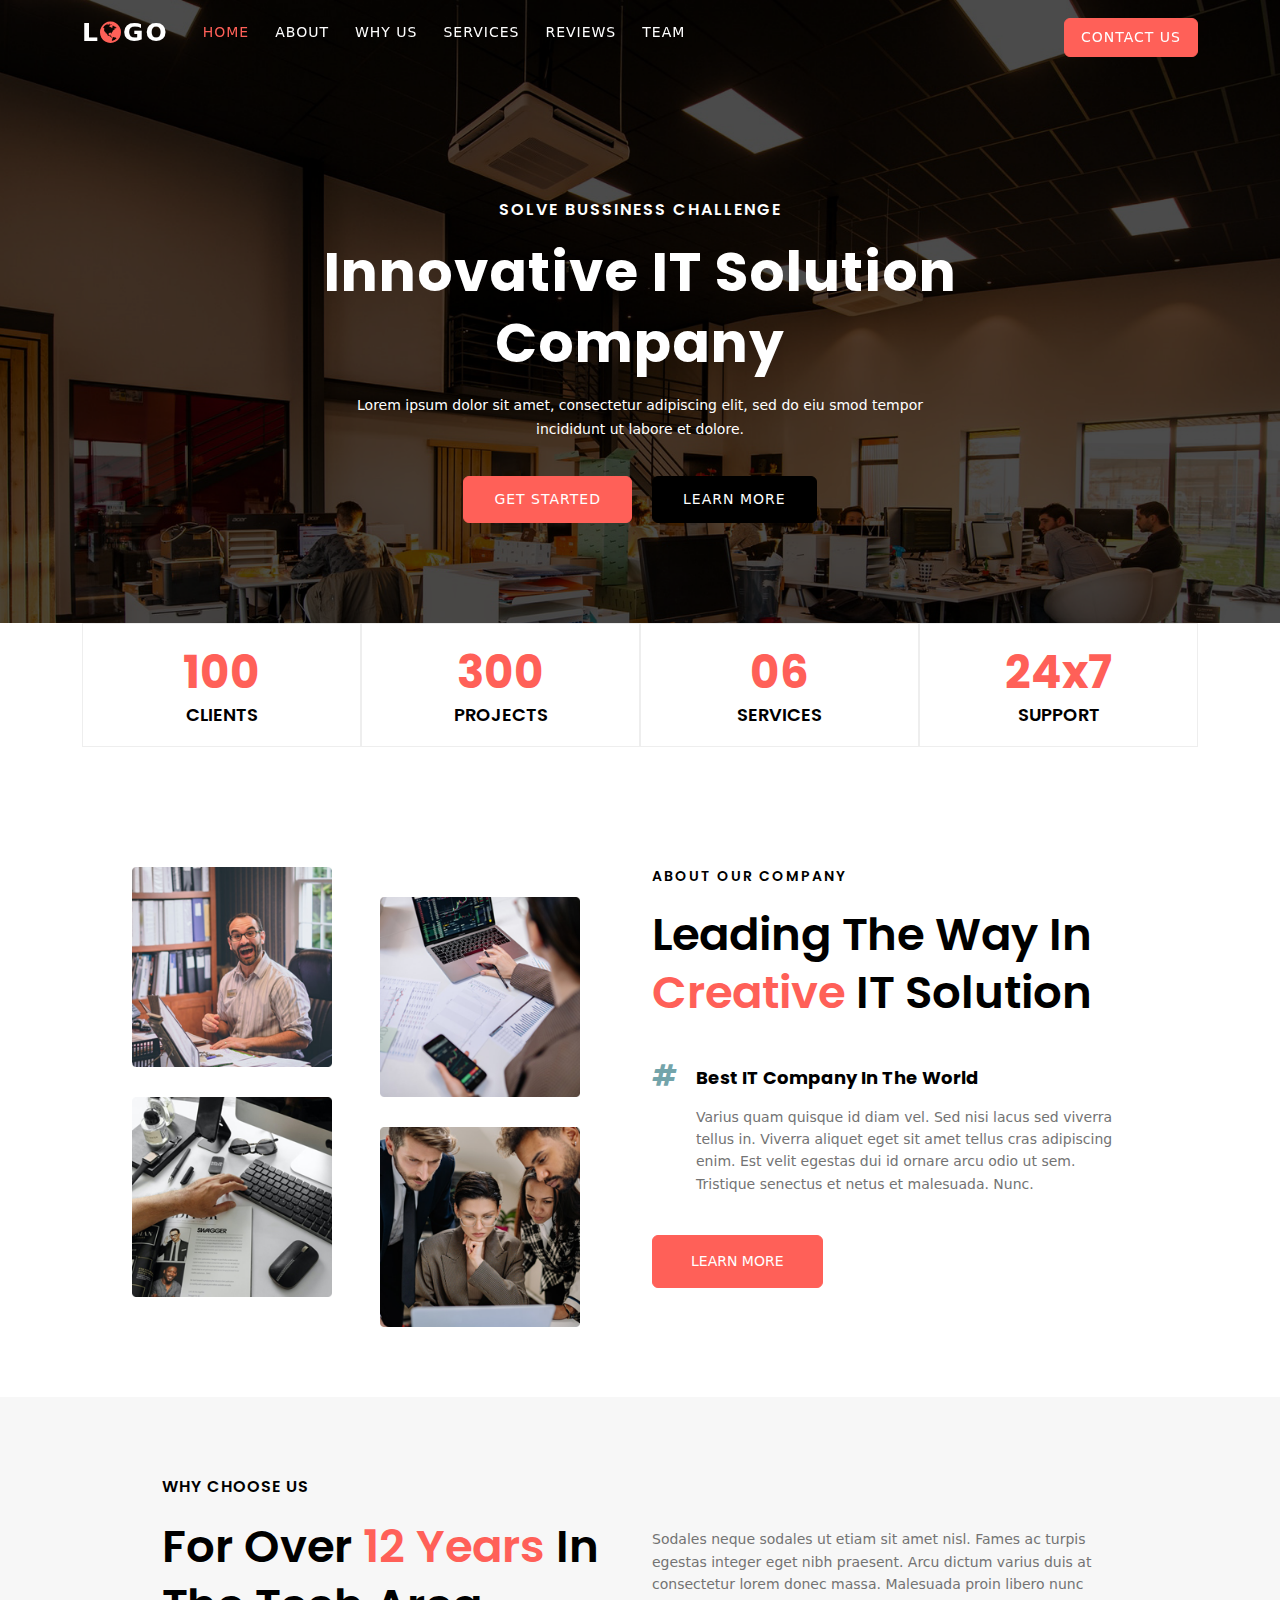
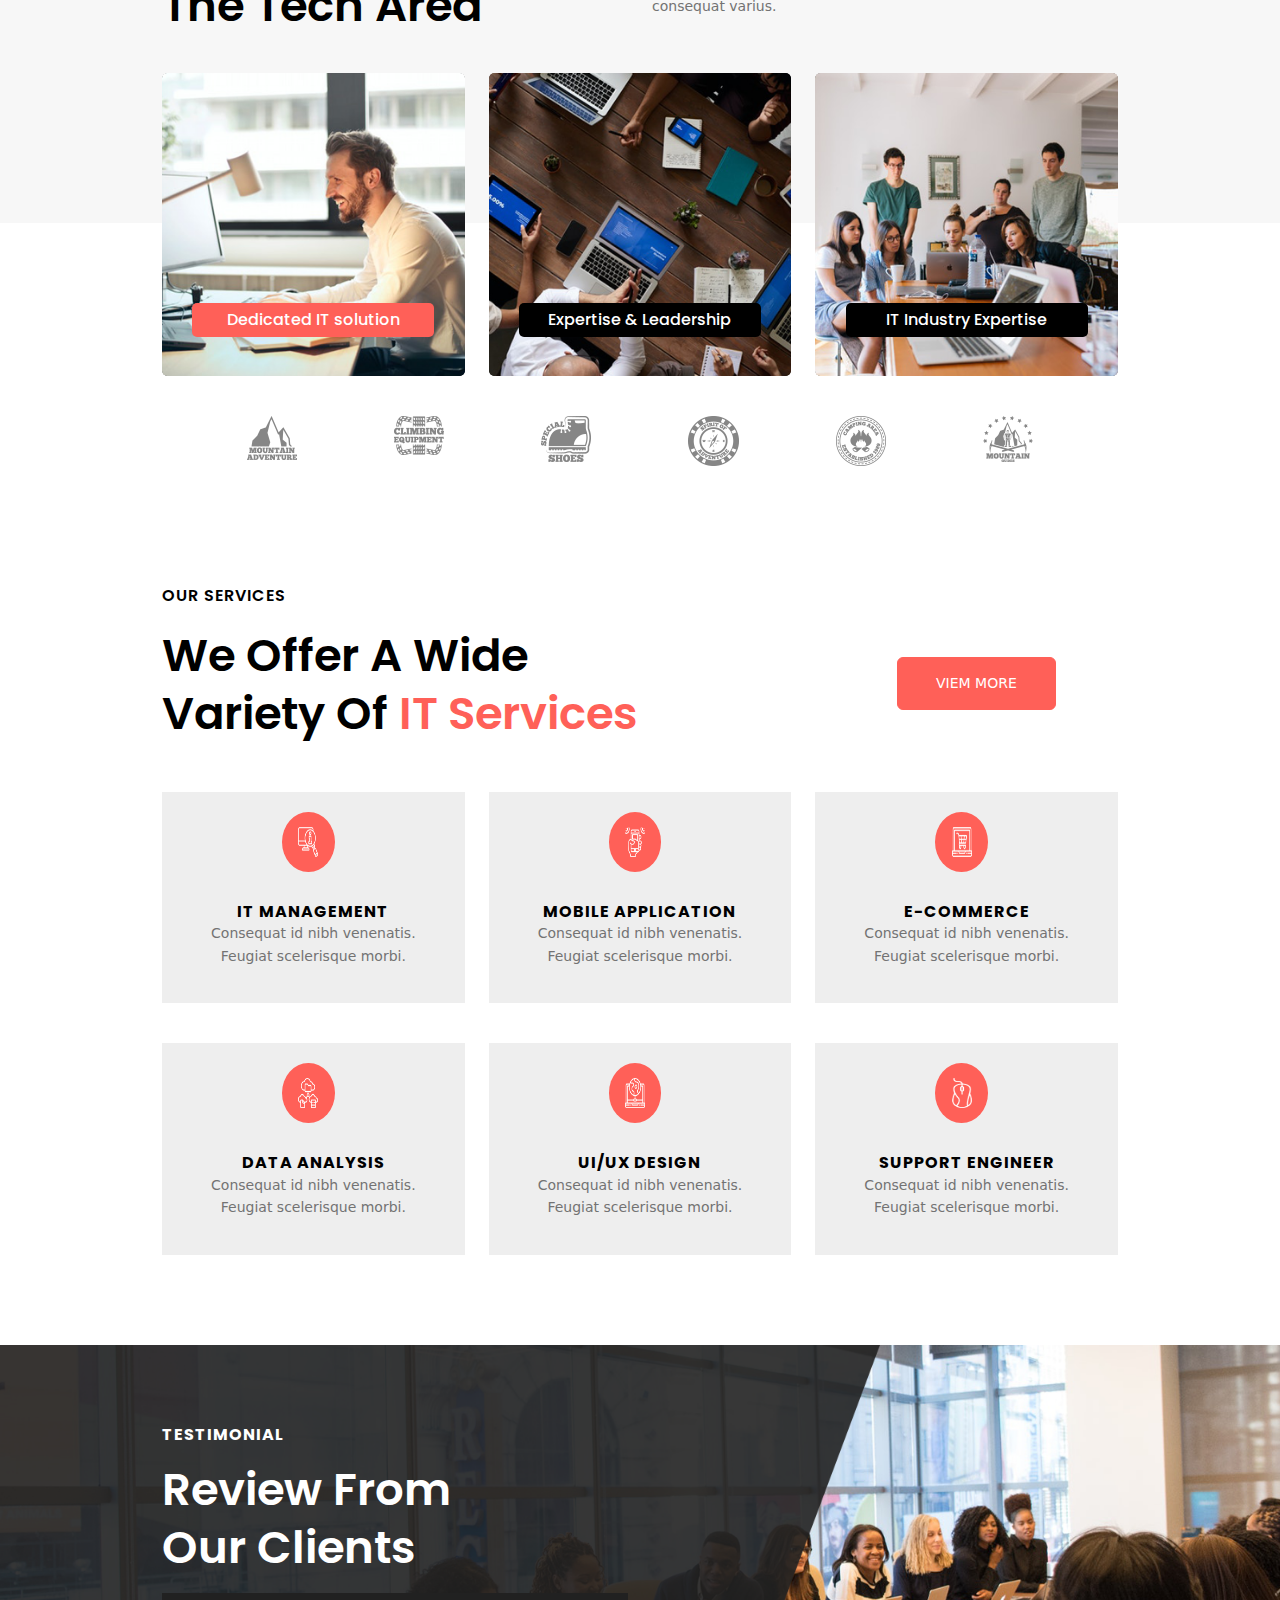
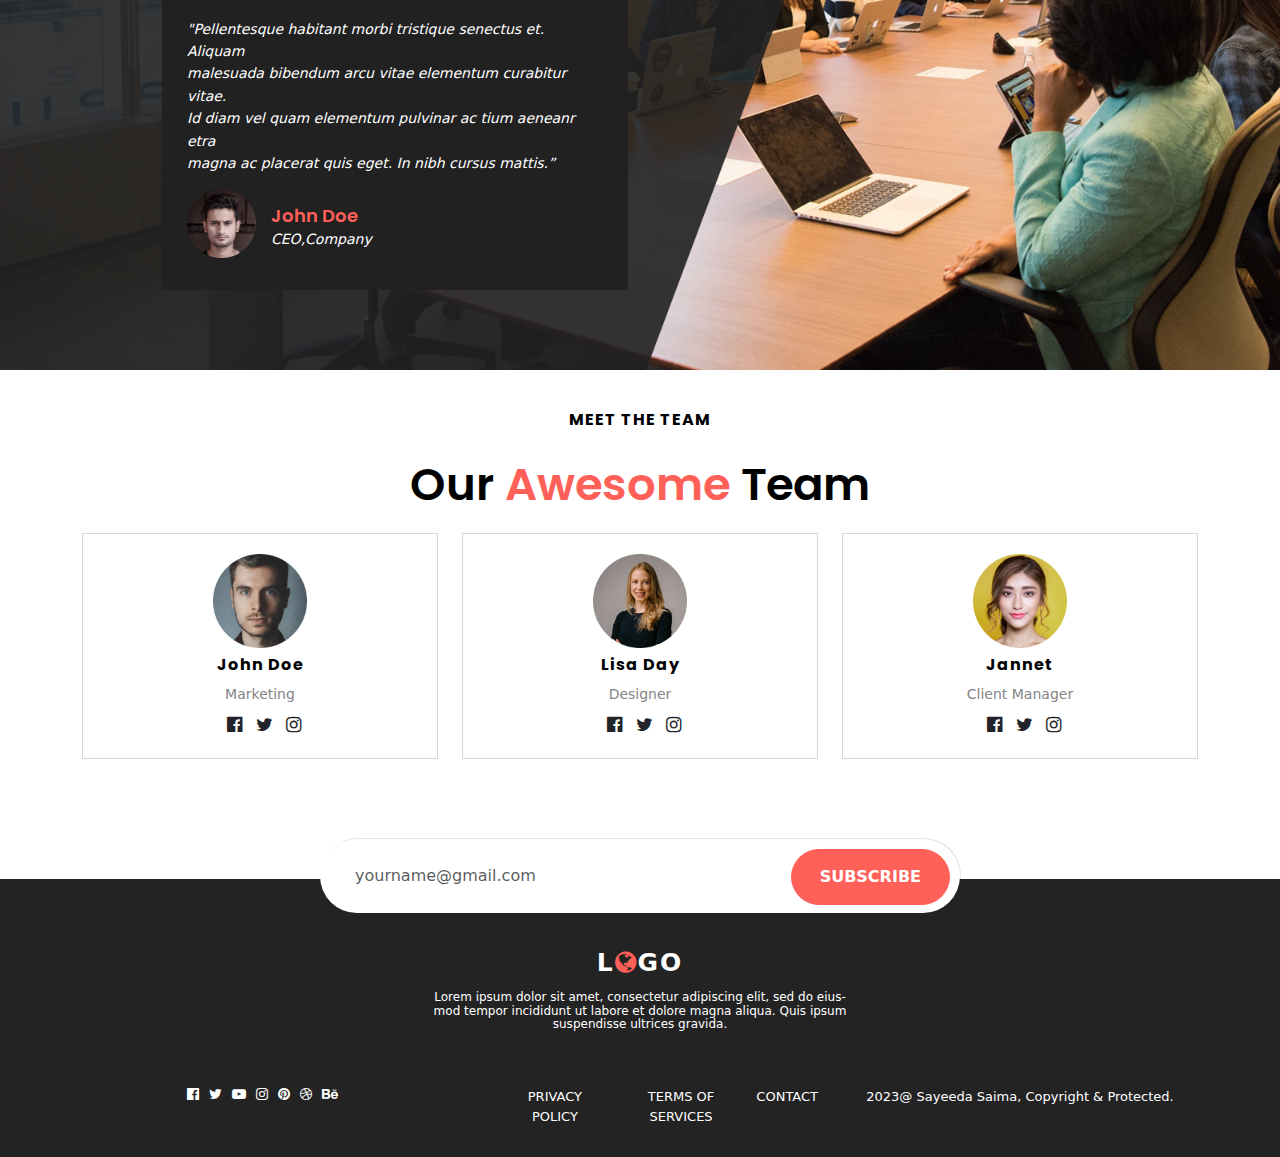
<file: index.html>
<!DOCTYPE html>
<html lang="en">
<head>
	<meta charset="UTF-8">
	<meta name="viewport" content="width=device-width, initial-scale=1.0">
	<title>Innovative IT | Home</title>
	<link rel="icon" type="image" href="images/logo.jpeg">
	<!-- style.css linking here -->
	<link rel="stylesheet" href="css/style.css">
	<!--bootstrap.min.css linking here-->
	<link href="https://cdn.jsdelivr.net/npm/bootstrap@5.3.0/dist/css/bootstrap.min.css" rel="stylesheet">
	<!--font-awesome.css linking here-->
	<link rel="stylesheet" href="https://cdnjs.cloudflare.com/ajax/libs/font-awesome/4.7.0/css/font-awesome.css">
	<!-- google fonts linking here -->
	<link href="https://fonts.googleapis.com/css2?family=Poppins:wght@100;200;300;400;500;600;700;800;900&display=swap" rel="stylesheet">
</head>
<body>
    <header class="header">
    	<nav class="navbar fixed-top navbar-expand-lg">
  <div class="container">
    <a class="navbar-brand" href="#">L<i class="fa fa-globe" aria-hidden="true"></i>GO</a>
    <button class="navbar-toggler" type="button" data-bs-toggle="collapse" data-bs-target="#navbarSupportedContent" aria-controls="navbarSupportedContent" aria-expanded="false" aria-label="Toggle navigation">
      <span class="navbar-toggler-icon"></span>
    </button>
    <div class="collapse navbar-collapse" id="navbarSupportedContent">
      <ul class="navbar-nav me-auto mb-2 mb-lg-0">
        <li class="nav-item">
          <a class="nav-link active" aria-current="page" href="index.html">HOME</a>
        </li>
        <li class="nav-item">
          <a class="nav-link" href="about.html">ABOUT</a>
        </li>
        <li class="nav-item">
          <a class="nav-link" href="why.html">WHY US</a>
        </li>
        <li class="nav-item">
          <a class="nav-link" href="service.html">SERVICES</a>
        </li>
        <li class="nav-item">
          <a class="nav-link" href="testimonial.html">REVIEWS</a>
        </li>
        <li class="nav-item">
          <a class="nav-link" href="team.html">TEAM</a>
        </li>
      </ul>
        <a href="contact.html" class="d-flex btn btn-primary">CONTACT US</a>
    </div>
  </div>
</nav>
    	<div class="banner">
    		<h6>SOLVE BUSSINESS CHALLENGE</h6>
    		<h1>Innovative IT Solution<br>Company</h1>
    		<p>Lorem ipsum dolor sit amet, consectetur adipiscing elit, sed do eiu smod tempor<br>incididunt ut labore et dolore.</p>
    		<button type="button" class="btn btn-primary bg">GET STARTED</button>
            <button type="button" class="btn btn-primary bg1">LEARN MORE</button>
    	</div>
    </header>

    <section class="number">
    	<div class="container">
    		<div class="row">
    		<div class="col-lg-12">
    			<div class="nmb">
    				<div class="nm">
    					<h1>100</h1>
    					<h6>CLIENTS</h6>
    				</div>
    				<div class="nm">
    					<h1>300</h1>
    					<h6>PROJECTS</h6>
    				</div>
    				<div class="nm">
    					<h1>06</h1>
    					<h6>SERVICES</h6>
    				</div>
    				<div class="nm">
    					<h1>24x7</h1>
    					<h6>SUPPORT</h6>
    				</div>
    			</div>
    		</div>
    	</div>
    	</div>
    </section>

    <section class="about">
    	<div class="container">
    		<div class="row">
    			<div class="col-lg-6">
    				<div class="ijh">
    					<div class="row">
    					<div class="right">
    						<div class="col-md-6">
    						<img src="images/ab1.png" alt="">
    						<img src="images/ab3.png" alt="">
    					</div>
    					</div>
    				</div>
    				<div class="row">
    					<div class="left">
    						<div class="col-md-6">
    						<img src="images/ab4.png" alt="">
    						<img src="images/ab 2.png" alt="">
    					</div>
    					</div>
    				</div>
    				</div>
    			</div>
    			<div class="col-lg-6">
    				<div class="right-t">
    					<h6>ABOUT OUR COMPANY</h6>
    					<h1>Leading The Way In<br><span>Creative</span> IT Solution</h1>
    					<h4><i class="fa fa-hashtag" aria-hidden="true"></i>   Best IT Company In The World</h4>
    					<p>Varius quam quisque id diam vel. Sed nisi lacus sed viverra <br>tellus in. Viverra aliquet eget sit amet tellus cras adipiscing<br>enim. Est velit egestas dui id ornare arcu odio ut sem.<br>Tristique senectus et netus et malesuada. Nunc.</p>
    					<button class="btn btn-primary">LEARN MORE</button>
    				</div>
    			</div>
    		</div>
    	</div>
    </section>

    <section class="why-choose-us">
    	<div class="container">
    		<div class="row">
    			<div class="col-lg-12">
    				<h6>WHY CHOOSE US</h6>
    			</div>
    		</div>
    		<div class="row">
    			<div class="col-lg-6">
    				<h1>For Over <span>12 Years</span> In<br>The Tech Area</h1>
    			</div>
    			<div class="col-lg-6">
    				<p>Sodales neque sodales ut etiam sit amet nisl. Fames ac turpis<br>egestas integer eget nibh praesent. Arcu dictum varius duis at<br>consectetur lorem donec massa. Malesuada proin libero nunc<br>consequat varius.</p>
    			</div>
    		</div>
    	</div>
    </section>

    <section class="expertise">
    	<div class="container">
    		<div class="row">
    			<div class="col-lg-4">
    				<div class="card text-bg-dark">
						<img src="images/f1.png" class="card-img" alt="...">
						<div class="card-img-overlay">
							<h5 class="card-title bg">Dedicated IT solution</h5>
						</div>
					</div>
    			</div>
    			<div class="col-lg-4">
    				<div class="card text-bg-dark">
						<img src="images/f2.png" class="card-img" alt="...">
						<div class="card-img-overlay">
							<h5 class="card-title">Expertise & Leadership</h5>
						</div>
					</div>
    				
    			</div>
    			<div class="col-lg-4">
    				<div class="card text-bg-dark">
						<img src="images/f3.png" class="card-img" alt="...">
						<div class="card-img-overlay">
							<h5 class="card-title">IT Industry Expertise</h5>
						</div>
					</div>
    				
    			</div>
    		</div>
    		<div class="row">
    			<div class="log">
    				<div class="l"><img src="images/L1.png" alt=""></div>
    				<div class="l"><img src="images/L2.png" alt=""></div>
    				<div class="l"><img src="images/L3png.png" alt=""></div>
    				<div class="l"><img src="images/L4.png" alt=""></div>
    				<div class="l"><img src="images/L5.png" alt=""></div>
    				<div class="l"><img src="images/L6.png" alt=""></div>
    			</div>
    		</div>
    	</div>
    </section>

    <section class="services">
    	<div class="container">
    		<div class="row">
    			<div class="col-lg-12">
    				<h6>Our Services</h6>
    			</div>
    		</div>
    		<div class="row">
    			<div class="col-lg-9">
    				<h1>We Offer A Wide<br>Variety Of <span>IT Services</span></h1>
    			</div>
    			<div class="col-lg-3">
    				<button class="btn btn-primary">VIEM MORE</button>
    			</div>
    		</div>
    		<div class="row">
    			<div class="col-lg-4">
    				<div class="serv">
    					<div class="ic">
    						<img src="images/s1.png" alt="">
    					</div>
    					<h6>IT Management</h6>
    					<p>Consequat id nibh venenatis.<br>Feugiat scelerisque morbi.</p>
    				</div>
    			</div>
    			<div class="col-lg-4">
    				<div class="serv">
    					<div class="ic">
    						<img src="images/s2.png" alt="">
    					</div>
    					<h6>Mobile Application</h6>
    					<p>Consequat id nibh venenatis.<br>Feugiat scelerisque morbi.</p>
    				</div>
    			</div>
    			<div class="col-lg-4">
    				<div class="serv">
    					<div class="ic">
    						<img src="images/s3.png" alt="">
    					</div>
    					<h6>E-Commerce</h6>
    					<p>Consequat id nibh venenatis.<br>Feugiat scelerisque morbi.</p>
    				</div>
    			</div>
    		</div>
    		<div class="row">
    			<div class="col-lg-4">
    				<div class="serv">
    					<div class="ic">
    						<img src="images/s4.png" alt="">
    					</div>
    					<h6>Data Analysis</h6>
    					<p>Consequat id nibh venenatis.<br>Feugiat scelerisque morbi.</p>
    				</div>
    			</div>
    			<div class="col-lg-4">
    				<div class="serv">
    					<div class="ic">
    						<img src="images/s5.png" alt="">
    					</div>
    					<h6>UI/UX Design</h6>
    					<p>Consequat id nibh venenatis.<br>Feugiat scelerisque morbi.</p>
    				</div>
    			</div>
    			<div class="col-lg-4">
    				<div class="serv">
    					<div class="ic">
    						<img src="images/s6.png" alt="">
    					</div>
    					<h6>Support Engineer</h6>
    					<p>Consequat id nibh venenatis.<br>Feugiat scelerisque morbi.</p>
    				</div>
    			</div>
    		</div>
    	</div>
    </section>

    <section class="testimonial">
    	<div class="container">
    		<div class="row">
    			<div class="col-lg-6">
    				<div class="tt">
    					<h6 class="ts">TESTIMONIAL</h6>
	    				<h1>Review From <br> Our Clients</h1>
	    				<div class="client">
	    					<p>"Pellentesque habitant morbi tristique senectus et. Aliquam<br>malesuada bibendum arcu vitae elementum curabitur vitae.<br>Id diam vel quam elementum pulvinar ac tium aeneanr etra<br>magna ac placerat quis eget. In nibh cursus mattis.”</p>
	    					<div class="row">
	    						<div class="col-lg-3">
	    							<img src="images/cl1.png" alt="">
	    						</div>
	    						<div class="col-lg-9">
	    							<div class="ct2">
	    							<h6 class="ct1">John Doe</h6>
	    							<p>CEO,Company</p>
	    							</div>
	    						</div>
    				</div>
    					</div>
    				</div>
    			</div>
    		</div>
    	</div>
    </section>

    <section class="meet">
    	<div class="container">
    		<div class="row">
    			<div class="col-lg-12">
    				<h6>MEET THE TEAM</h6>
    				<h1>Our <span>Awesome</span> Team</h1>
    			</div>
    		</div>
    		<div class="row">
    			<div class="col-lg-4">
    				<div class="team">
    					<div class="timg">
    						<img src="images/t1.png" alt="">
    					</div>
    					<h6 class="tm">John Doe</h6>
    					<p>Marketing</p>
    					<div class="icons">
    						<i class="fa fa-facebook-official"></i>
    						<i class="fa fa-twitter"></i>
    						<i class="fa fa-instagram"></i>
    					</div>
    				</div>
    			</div>
    			<div class="col-lg-4">
    				<div class="team">
    					<div class="timg">
    						<img src="images/t2.png" alt="">
    					</div>
    					<h6 class="tm">Lisa Day</h6>
    					<p>Designer</p>
    					<div class="icons">
    						<i class="fa fa-facebook-official"></i>
    						<i class="fa fa-twitter"></i>
    						<i class="fa fa-instagram"></i>
    					</div>
    				</div>
    			</div>
    			<div class="col-lg-4">
    				<div class="team">
    					<div class="timg">
    						<img src="images/t3.png" alt="">
    					</div>
    					<h6 class="tm">Jannet</h6>
    					<p>Client Manager</p>
    					<div class="icons">
    						<i class="fa fa-facebook-official"></i>
    						<i class="fa fa-twitter"></i>
    						<i class="fa fa-instagram"></i>
    					</div>
    				</div>
    			</div>
    		</div>
    	</div>
    	<div class="row">
    			<div class="col-lg-12">
    				<div class="subscribe w-50 mw-100 mx-auto">
    					<form action="">
							  <input type="email" class="form-control user-email" placeholder="yourname@gmail.com" aria-label="your email" aria-describedby="submit-form">
							  <button class="btn btn-primary" type="submit" id="submit-form">SUBSCRIBE</button>
    					</form>
    				</div>
    			</div>
    			
    		</div>
    </section>

    <footer class="footer">
    	<div class="container">
    		<div class="row">
				<div class="col-lg-12">
					<div class="lgo">
						<a class="navbar-brand" href="#">L<i class="fa fa-globe" aria-hidden="true"></i>GO</a>
					</div>
				</div>
    		</div>
    		<div class="row">
    			<div class="col-lg-12">
    				<div class="fp">
    					<p>Lorem ipsum dolor sit amet, consectetur adipiscing elit, sed do eius- <br>mod tempor incididunt ut labore et dolore magna aliqua. Quis ipsum <br> suspendisse ultrices gravida. </p>
    				</div>
    			</div>
    		</div>
    		<div class="row">
    			<div class="col-lg-4">
    				<div class="ficons">
    					<i class="fa fa-facebook-official"></i>
    					<i class="fa fa-twitter"></i>
    					<i class="fa fa-youtube-play"></i>
    					<i class="fa fa-instagram"></i>
    					<i class="fa fa-pinterest"></i>
    					<i class="fa fa-dribbble"></i>
    					<i class="fa fa-behance"></i>
    				</div>
    			</div>
    			<div class="col-lg-4">
    				<ul class="list">
    					<li>PRIVACY POLICY</li>
    					<li>TERMS OF SERVICES</li>
    					<li>CONTACT</li>
    				</ul>
    			</div>
    			<div class="col-lg-4">
    				<div class="copyright">
    					<p>2023@ Sayeeda Saima, Copyright & Protected.</p>
    				</div>
    			</div>
    		</div>
    	</div>
    </footer>
	 <!--bootstrap.bundle.min.js linking here-->
  <script src="https://cdn.jsdelivr.net/npm/bootstrap@5.3.0/dist/js/bootstrap.bundle.min.js"></script>
</body>
</html>
</file>
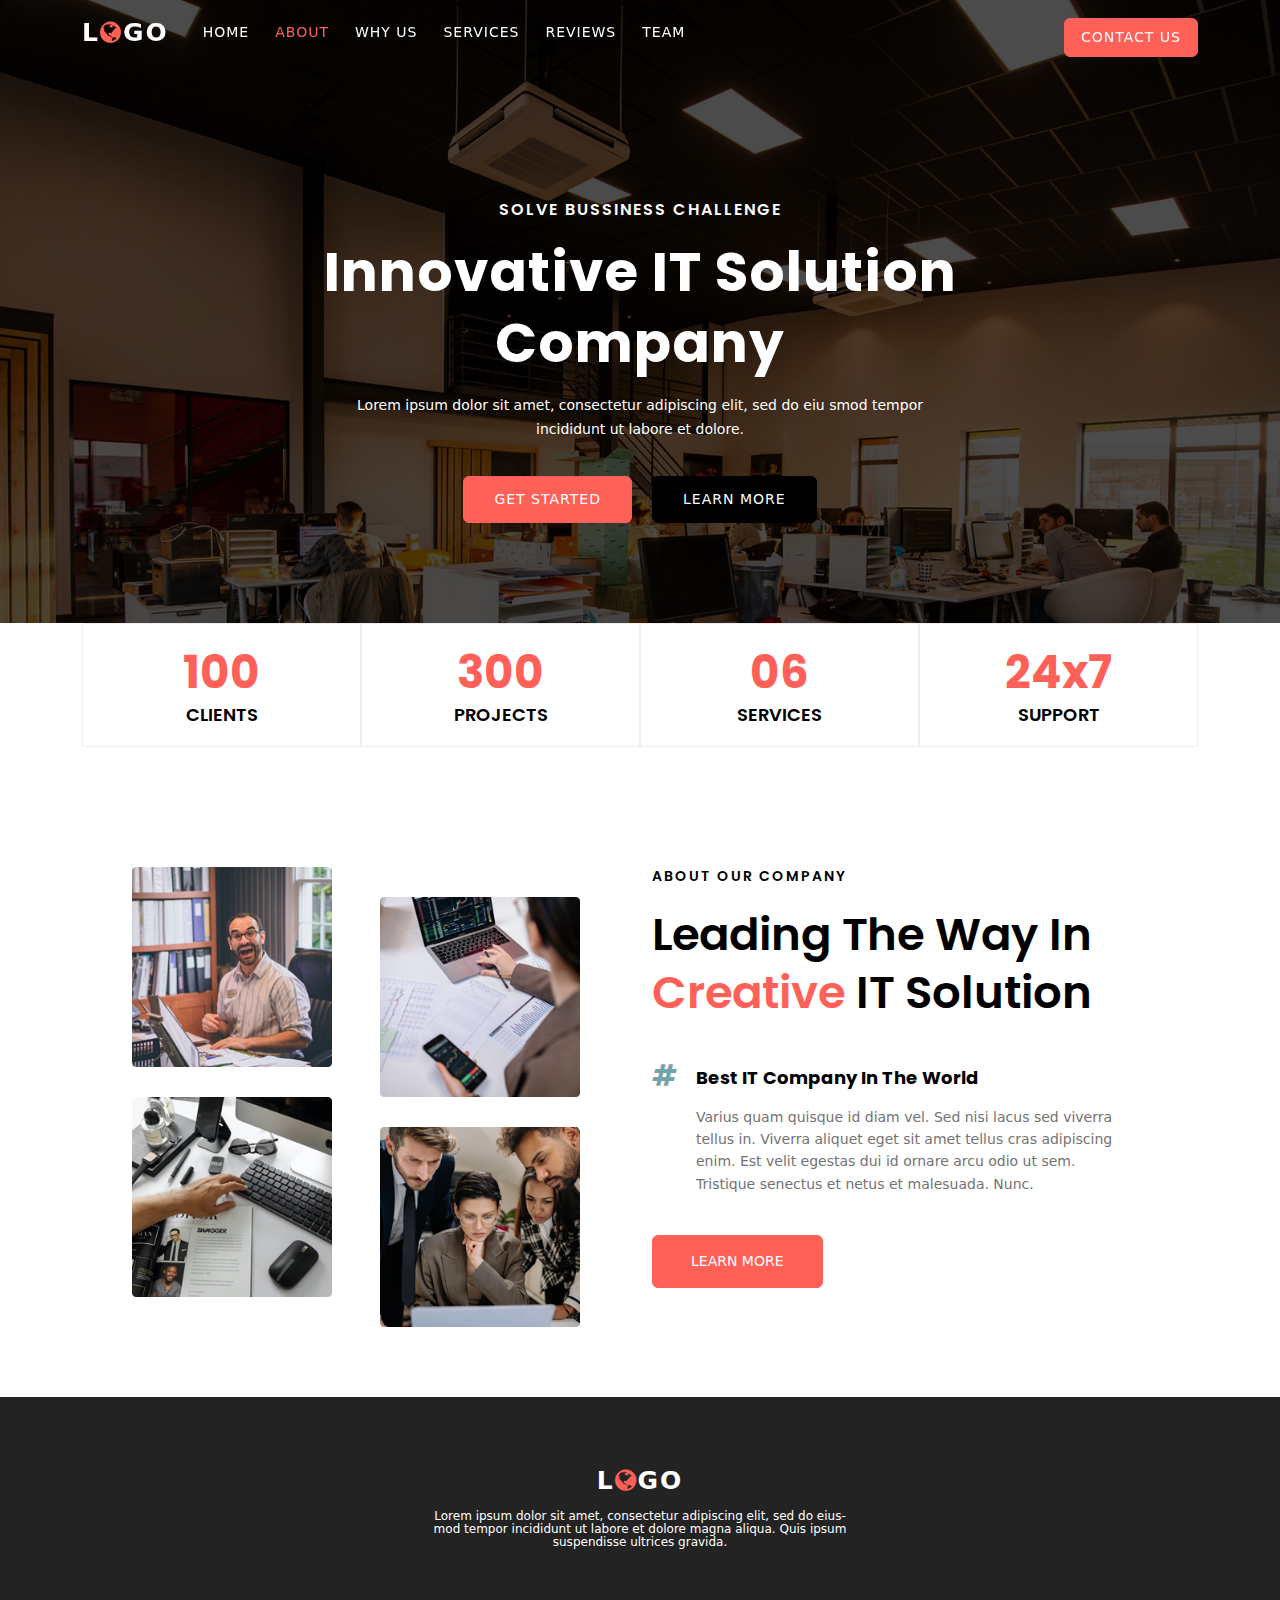
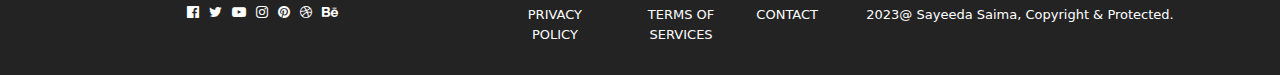
<file: about.html>
<!DOCTYPE html>
<html lang="en">
<head>
	<meta charset="UTF-8">
	<meta name="viewport" content="width=device-width, initial-scale=1.0">
	<title>Innovative IT | Home</title>
	<link rel="icon" type="image" href="images/logo.jpeg">
	<!-- style.css linking here -->
	<link rel="stylesheet" href="css/style.css">
	<!--bootstrap.min.css linking here-->
	<link href="https://cdn.jsdelivr.net/npm/bootstrap@5.3.0/dist/css/bootstrap.min.css" rel="stylesheet">
	<!--font-awesome.css linking here-->
	<link rel="stylesheet" href="https://cdnjs.cloudflare.com/ajax/libs/font-awesome/4.7.0/css/font-awesome.css">
	<!-- google fonts linking here -->
	<link href="https://fonts.googleapis.com/css2?family=Poppins:wght@100;200;300;400;500;600;700;800;900&display=swap" rel="stylesheet">
</head>
<body>
    <header class="header">
    	<nav class="navbar fixed-top navbar-expand-lg">
  <div class="container">
    <a class="navbar-brand" href="#">L<i class="fa fa-globe" aria-hidden="true"></i>GO</a>
    <button class="navbar-toggler" type="button" data-bs-toggle="collapse" data-bs-target="#navbarSupportedContent" aria-controls="navbarSupportedContent" aria-expanded="false" aria-label="Toggle navigation">
      <span class="navbar-toggler-icon"></span>
    </button>
    <div class="collapse navbar-collapse" id="navbarSupportedContent">
      <ul class="navbar-nav me-auto mb-2 mb-lg-0">
        <li class="nav-item">
          <a class="nav-link" aria-current="page" href="index.html">HOME</a>
        </li>
        <li class="nav-item">
          <a class="nav-link active" href="about.html">ABOUT</a>
        </li>
        <li class="nav-item">
          <a class="nav-link" href="why.html">WHY US</a>
        </li>
        <li class="nav-item">
          <a class="nav-link" href="service.html">SERVICES</a>
        </li>
        <li class="nav-item">
          <a class="nav-link" href="testimonial.html">REVIEWS</a>
        </li>
        <li class="nav-item">
          <a class="nav-link" href="team.html">TEAM</a>
        </li>
      </ul>
        <a href="contact.html" class="d-flex btn btn-primary">CONTACT US</a>
    </div>
  </div>
</nav>
    	<div class="banner">
    		<h6>SOLVE BUSSINESS CHALLENGE</h6>
    		<h1>Innovative IT Solution<br>Company</h1>
    		<p>Lorem ipsum dolor sit amet, consectetur adipiscing elit, sed do eiu smod tempor<br>incididunt ut labore et dolore.</p>
    		<button type="button" class="btn btn-primary bg">GET STARTED</button>
            <button type="button" class="btn btn-primary bg1">LEARN MORE</button>
    	</div>
    </header>

    <section class="number">
    	<div class="container">
    		<div class="row">
    		<div class="col-lg-12">
    			<div class="nmb">
    				<div class="nm">
    					<h1>100</h1>
    					<h6>CLIENTS</h6>
    				</div>
    				<div class="nm">
    					<h1>300</h1>
    					<h6>PROJECTS</h6>
    				</div>
    				<div class="nm">
    					<h1>06</h1>
    					<h6>SERVICES</h6>
    				</div>
    				<div class="nm">
    					<h1>24x7</h1>
    					<h6>SUPPORT</h6>
    				</div>
    			</div>
    		</div>
    	</div>
    	</div>
    </section>

    <section class="about">
    	<div class="container">
    		<div class="row">
    			<div class="col-lg-6">
    				<div class="ijh">
    					<div class="row">
    					<div class="right">
    						<div class="col-md-6">
    						<img src="images/ab1.png" alt="">
    						<img src="images/ab3.png" alt="">
    					</div>
    					</div>
    				</div>
    				<div class="row">
    					<div class="left">
    						<div class="col-md-6">
    						<img src="images/ab4.png" alt="">
    						<img src="images/ab 2.png" alt="">
    					</div>
    					</div>
    				</div>
    				</div>
    			</div>
    			<div class="col-lg-6">
    				<div class="right-t">
    					<h6>ABOUT OUR COMPANY</h6>
    					<h1>Leading The Way In<br><span>Creative</span> IT Solution</h1>
    					<h4><i class="fa fa-hashtag" aria-hidden="true"></i>   Best IT Company In The World</h4>
    					<p>Varius quam quisque id diam vel. Sed nisi lacus sed viverra <br>tellus in. Viverra aliquet eget sit amet tellus cras adipiscing<br>enim. Est velit egestas dui id ornare arcu odio ut sem.<br>Tristique senectus et netus et malesuada. Nunc.</p>
    					<button class="btn btn-primary">LEARN MORE</button>
    				</div>
    			</div>
    		</div>
    	</div>
    </section>

    <footer class="footer">
    	<div class="container">
    		<div class="row">
				<div class="col-lg-12">
					<div class="lgo">
						<a class="navbar-brand" href="#">L<i class="fa fa-globe" aria-hidden="true"></i>GO</a>
					</div>
				</div>
    		</div>
    		<div class="row">
    			<div class="col-lg-12">
    				<div class="fp">
    					<p>Lorem ipsum dolor sit amet, consectetur adipiscing elit, sed do eius- <br>mod tempor incididunt ut labore et dolore magna aliqua. Quis ipsum <br> suspendisse ultrices gravida. </p>
    				</div>
    			</div>
    		</div>
    		<div class="row">
    			<div class="col-lg-4">
    				<div class="ficons">
    					<i class="fa fa-facebook-official"></i>
    					<i class="fa fa-twitter"></i>
    					<i class="fa fa-youtube-play"></i>
    					<i class="fa fa-instagram"></i>
    					<i class="fa fa-pinterest"></i>
    					<i class="fa fa-dribbble"></i>
    					<i class="fa fa-behance"></i>
    				</div>
    			</div>
    			<div class="col-lg-4">
    				<ul class="list">
    					<li>PRIVACY POLICY</li>
    					<li>TERMS OF SERVICES</li>
    					<li>CONTACT</li>
    				</ul>
    			</div>
    			<div class="col-lg-4">
    				<div class="copyright">
    					<p>2023@ Sayeeda Saima, Copyright & Protected.</p>
    				</div>
    			</div>
    		</div>
    	</div>
    </footer>
	 <!--bootstrap.bundle.min.js linking here-->
  <script src="https://cdn.jsdelivr.net/npm/bootstrap@5.3.0/dist/js/bootstrap.bundle.min.js"></script>
</body>
</html>
</file>
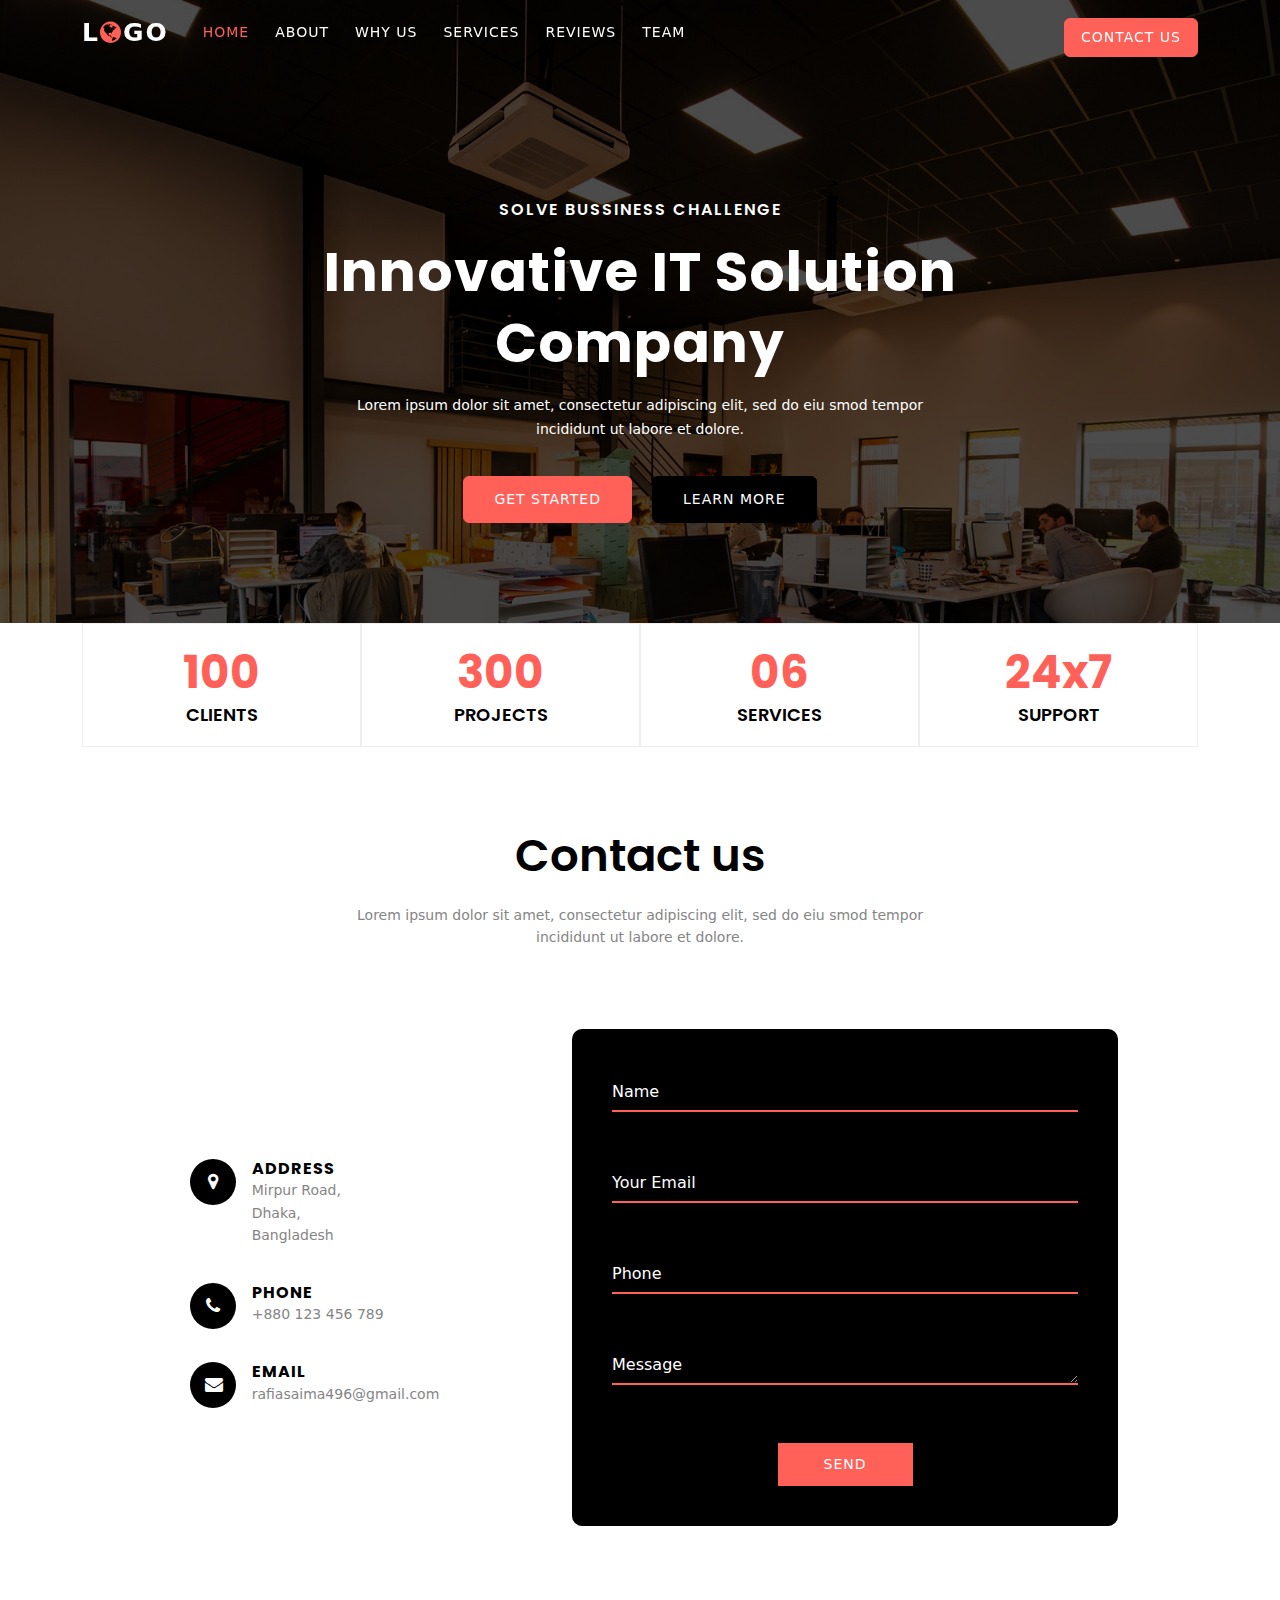
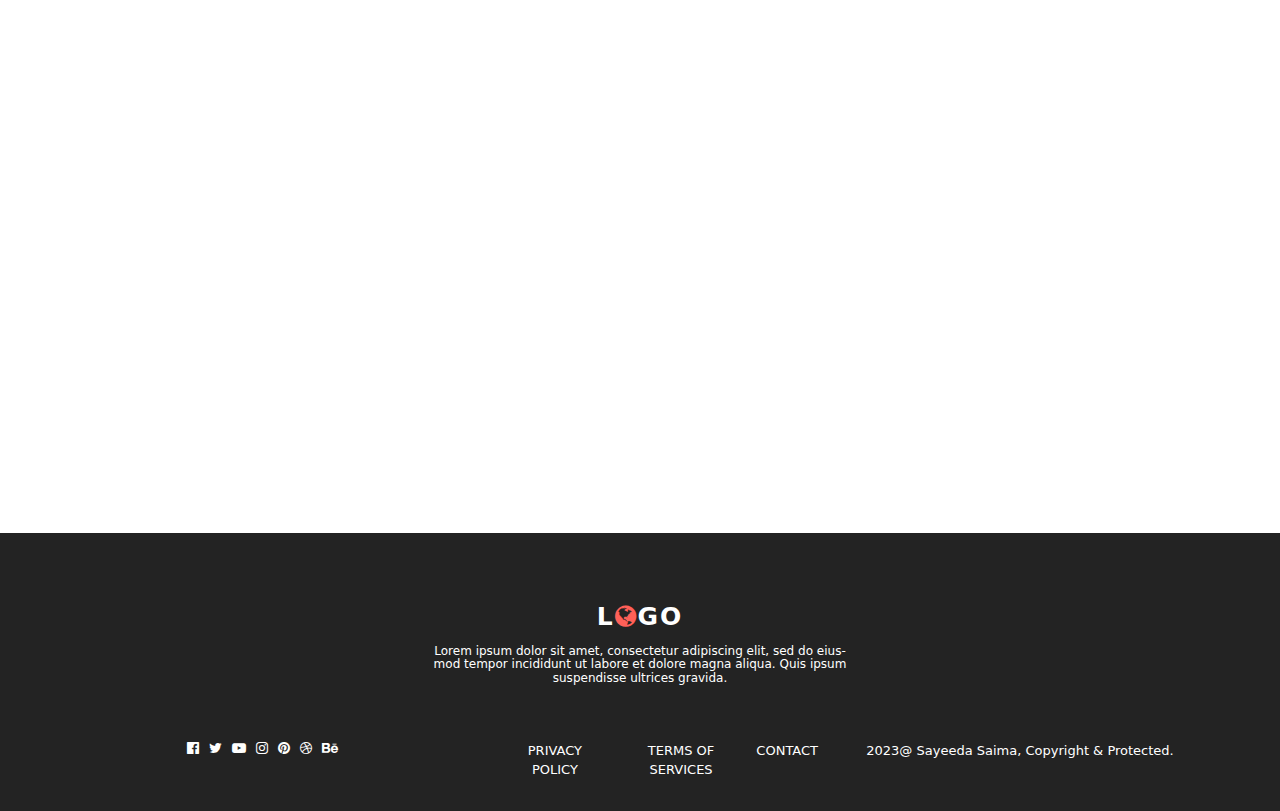
<file: contact.html>
<!DOCTYPE html>
<html lang="en">
<head>
	<meta charset="UTF-8">
	<meta name="viewport" content="width=device-width, initial-scale=1.0">
	<title>Innovative IT | Home</title>
	<link rel="icon" type="image" href="images/logo.jpeg">
	<!-- style.css linking here -->
	<link rel="stylesheet" href="css/style.css">
	<!--bootstrap.min.css linking here-->
	<link href="https://cdn.jsdelivr.net/npm/bootstrap@5.3.0/dist/css/bootstrap.min.css" rel="stylesheet">
	<!--font-awesome.css linking here-->
	<link rel="stylesheet" href="https://cdnjs.cloudflare.com/ajax/libs/font-awesome/4.7.0/css/font-awesome.css">
	<!-- google fonts linking here -->
	<link href="https://fonts.googleapis.com/css2?family=Poppins:wght@100;200;300;400;500;600;700;800;900&display=swap" rel="stylesheet">
</head>
<body>
    <header class="header">
    	<nav class="navbar fixed-top navbar-expand-lg">
  <div class="container">
    <a class="navbar-brand" href="#">L<i class="fa fa-globe" aria-hidden="true"></i>GO</a>
    <button class="navbar-toggler" type="button" data-bs-toggle="collapse" data-bs-target="#navbarSupportedContent" aria-controls="navbarSupportedContent" aria-expanded="false" aria-label="Toggle navigation">
      <span class="navbar-toggler-icon"></span>
    </button>
    <div class="collapse navbar-collapse" id="navbarSupportedContent">
      <ul class="navbar-nav me-auto mb-2 mb-lg-0">
        <li class="nav-item">
          <a class="nav-link active" aria-current="page" href="index.html">HOME</a>
        </li>
        <li class="nav-item">
          <a class="nav-link" href="about.html">ABOUT</a>
        </li>
        <li class="nav-item">
          <a class="nav-link" href="why.html">WHY US</a>
        </li>
        <li class="nav-item">
          <a class="nav-link" href="service.html">SERVICES</a>
        </li>
        <li class="nav-item">
          <a class="nav-link" href="testimonial.html">REVIEWS</a>
        </li>
        <li class="nav-item">
          <a class="nav-link" href="team.html">TEAM</a>
        </li>
      </ul>
        <a href="contact.html" class="d-flex btn btn-primary">CONTACT US</a>
    </div>
  </div>
</nav>
    	<div class="banner">
    		<h6>SOLVE BUSSINESS CHALLENGE</h6>
    		<h1>Innovative IT Solution<br>Company</h1>
    		<p>Lorem ipsum dolor sit amet, consectetur adipiscing elit, sed do eiu smod tempor<br>incididunt ut labore et dolore.</p>
    		<button type="button" class="btn btn-primary bg">GET STARTED</button>
            <button type="button" class="btn btn-primary bg1">LEARN MORE</button>
    	</div>
    </header>

    <section class="number">
    	<div class="container">
    		<div class="row">
    		<div class="col-lg-12">
    			<div class="nmb">
    				<div class="nm">
    					<h1>100</h1>
    					<h6>CLIENTS</h6>
    				</div>
    				<div class="nm">
    					<h1>300</h1>
    					<h6>PROJECTS</h6>
    				</div>
    				<div class="nm">
    					<h1>06</h1>
    					<h6>SERVICES</h6>
    				</div>
    				<div class="nm">
    					<h1>24x7</h1>
    					<h6>SUPPORT</h6>
    				</div>
    			</div>
    		</div>
    	</div>
    	</div>
    </section>


    <section class="contact-form">
    	<div class="container">
    		<div class="row">
    			<div class="col-lg-12">
    				<div class="title">
    					<h1>Contact us</h1>
    				<p>Lorem ipsum dolor sit amet, consectetur adipiscing elit, sed do eiu smod tempor<br>incididunt ut labore et dolore.</p>
    				</div>
    			</div>
    		</div>
    		<div class="row">
    			<div class="col-lg-6">
    				<div class="left">
    					<div class="row">
    					<div class="lcn">
    						<div class="col-md-2">
    						<div class="cicons">
    							<i class="fa fa-map-marker"></i>
    						</div>
    					</div>
    					<div class="col-md-10">
    						<h6>Address</h6>
    						<p>Mirpur Road, <br> Dhaka, <br> Bangladesh</p>
    					</div>
    					</div>
    				</div>
    				<div class="row">
    					<div class="lcn">
    						<div class="col-md-2">
    						<div class="cicons">
    							<i class="fa fa-phone"></i>
    						</div>
    					</div>
    					<div class="col-md-10">
    						<h6>Phone</h6>
    						<p>+880 123 456 789</p>
    					</div>
    					</div>
    				</div>
    				<div class="row">
    					<div class="lcn">
    						<div class="col-md-2">
    						<div class="cicons">
    							<i class="fa fa-envelope"></i>
    						</div>
    					</div>
    					<div class="col-md-10">
    						<h6>Email</h6>
    						<p>rafiasaima496@gmail.com</p>
    					</div>
    					</div>
    				</div>
    				</div>

    			</div>
    			<div class="col-lg-6">
    				<form action="" class="form">
      				  <label class="form-group">
      				  	<input type="text" class="form-control" required>
      				  	<span>Name</span>
      				  	<span class="border"></span>
      				  </label>
      				  <label class="form-group">
      				  	<input type="email" class="form-control" required>
      				  	<span>Your Email</span>
      				  	<span class="border"></span>
      				  </label>
      				  <label class="form-group">
      				  	<input type="text" class="form-control" required>
      				  	<span>Phone</span>
      				  	<span class="border"></span>
      				  </label>
      				  <label class="form-group">
      				  	<textarea class="form-control" required></textarea>
      				  	<span>Message</span>
      				  	<span class="border"></span>
      				  </label>
      				  <a href=""><button>SEND</button></a>
      			    </form>
    			</div>
    		</div>
    		<div class="row">
    			<div class="col-lg-12">
    				<div class="map">
    					<iframe src="https://www.google.com/maps/embed?pb=!1m18!1m12!1m3!1d58403.62426330528!2d90.32108050189704!3d23.810542906723736!2m3!1f0!2f0!3f0!3m2!1i1024!2i768!4f13.1!3m3!1m2!1s0x3755c0c1c61277db%3A0xc7d18838730e2e59!2sMirpur%2C%20Dhaka!5e0!3m2!1sen!2sbd!4v1689237895104!5m2!1sen!2sbd" width="100%" height="450" style="border:0;" allowfullscreen="" loading="lazy" referrerpolicy="no-referrer-when-downgrade"></iframe>
    				</div>
    			</div>
    		</div>
    	</div>
    </section>
		

    <footer class="footer">
    	<div class="container">
    		<div class="row">
				<div class="col-lg-12">
					<div class="lgo">
						<a class="navbar-brand" href="#">L<i class="fa fa-globe" aria-hidden="true"></i>GO</a>
					</div>
				</div>
    		</div>
    		<div class="row">
    			<div class="col-lg-12">
    				<div class="fp">
    					<p>Lorem ipsum dolor sit amet, consectetur adipiscing elit, sed do eius- <br>mod tempor incididunt ut labore et dolore magna aliqua. Quis ipsum <br> suspendisse ultrices gravida. </p>
    				</div>
    			</div>
    		</div>
    		<div class="row">
    			<div class="col-lg-4">
    				<div class="ficons">
    					<i class="fa fa-facebook-official"></i>
    					<i class="fa fa-twitter"></i>
    					<i class="fa fa-youtube-play"></i>
    					<i class="fa fa-instagram"></i>
    					<i class="fa fa-pinterest"></i>
    					<i class="fa fa-dribbble"></i>
    					<i class="fa fa-behance"></i>
    				</div>
    			</div>
    			<div class="col-lg-4">
    				<ul class="list">
    					<li>PRIVACY POLICY</li>
    					<li>TERMS OF SERVICES</li>
    					<li>CONTACT</li>
    				</ul>
    			</div>
    			<div class="col-lg-4">
    				<div class="copyright">
    					<p>2023@ Sayeeda Saima, Copyright & Protected.</p>
    				</div>
    			</div>
    		</div>
    	</div>
    </footer>
	 <!--bootstrap.bundle.min.js linking here-->
  <script src="https://cdn.jsdelivr.net/npm/bootstrap@5.3.0/dist/js/bootstrap.bundle.min.js"></script>
</body>
</html>
</file>
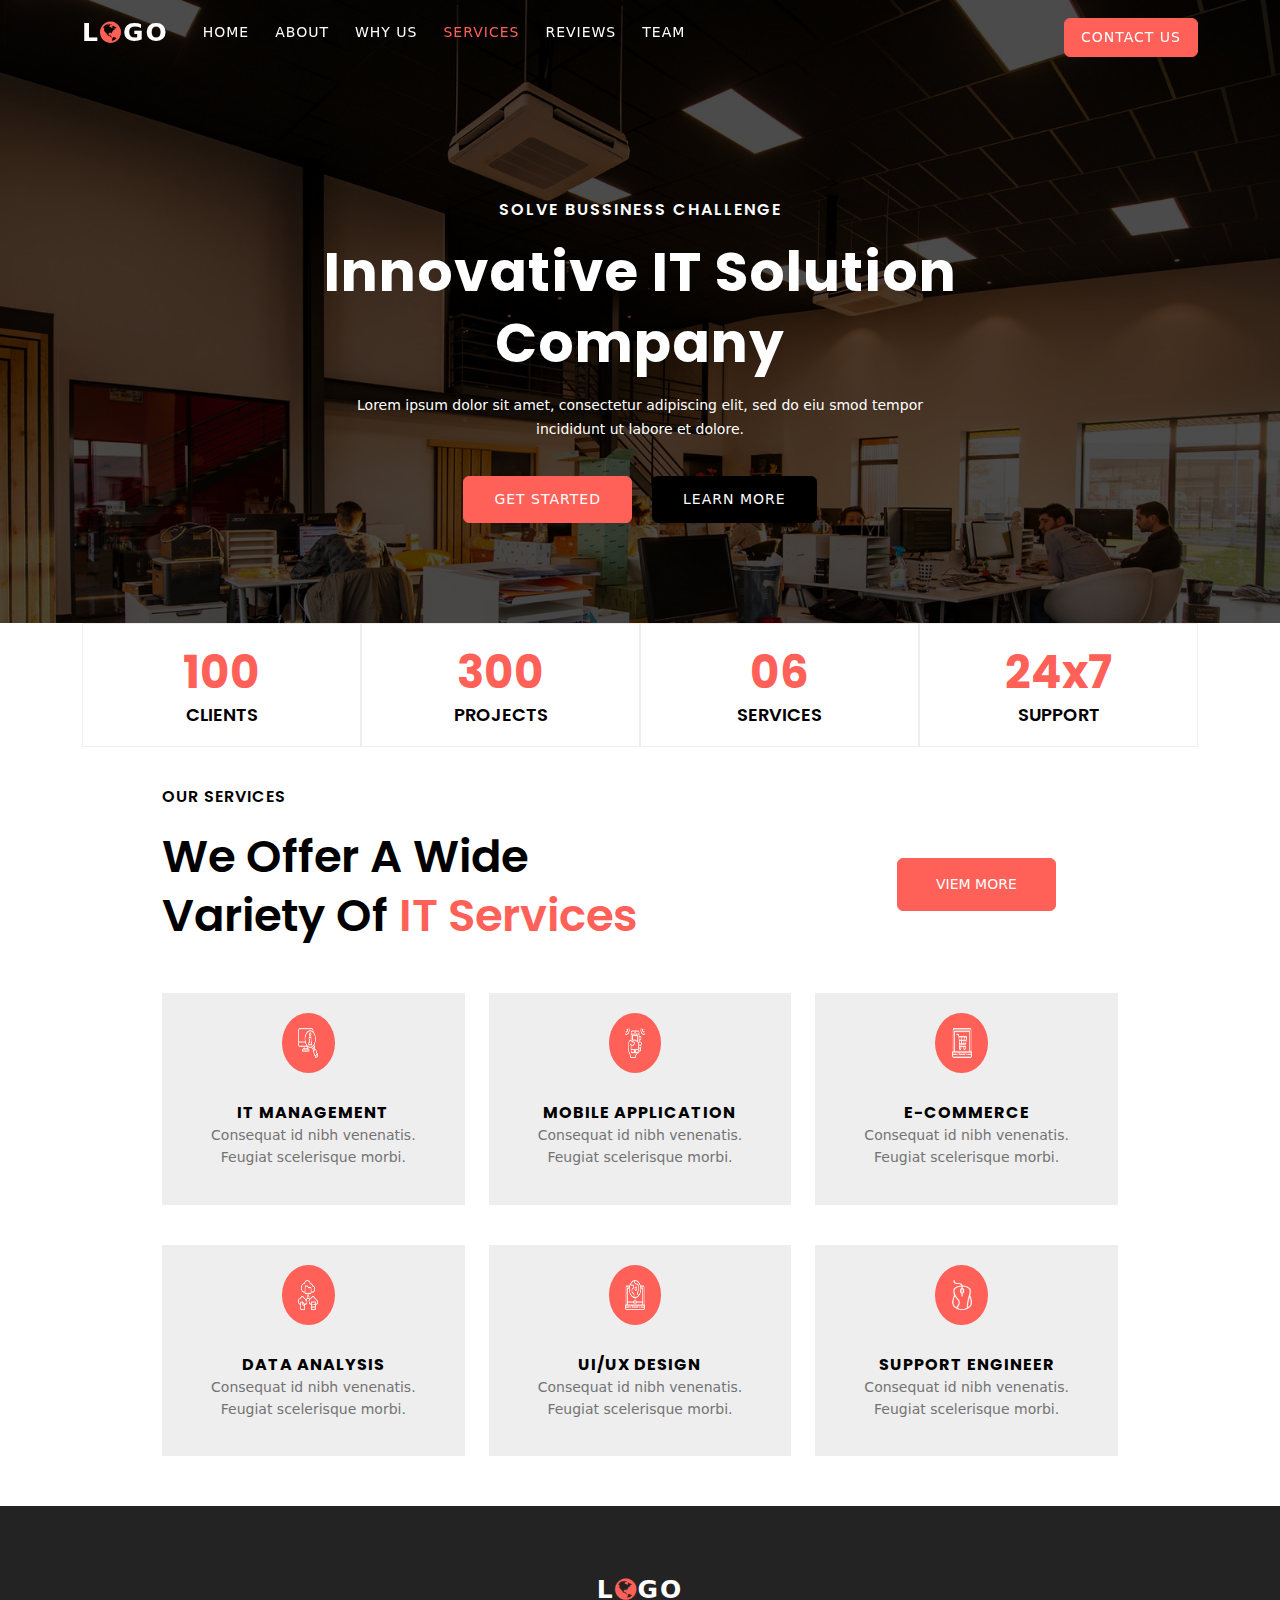
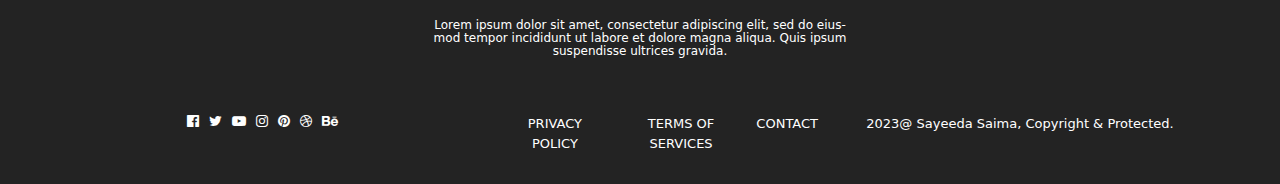
<file: service.html>
<!DOCTYPE html>
<html lang="en">
<head>
	<meta charset="UTF-8">
	<meta name="viewport" content="width=device-width, initial-scale=1.0">
	<title>Innovative IT | Home</title>
	<link rel="icon" type="image" href="images/logo.jpeg">
	<!-- style.css linking here -->
	<link rel="stylesheet" href="css/style.css">
	<!--bootstrap.min.css linking here-->
	<link href="https://cdn.jsdelivr.net/npm/bootstrap@5.3.0/dist/css/bootstrap.min.css" rel="stylesheet">
	<!--font-awesome.css linking here-->
	<link rel="stylesheet" href="https://cdnjs.cloudflare.com/ajax/libs/font-awesome/4.7.0/css/font-awesome.css">
	<!-- google fonts linking here -->
	<link href="https://fonts.googleapis.com/css2?family=Poppins:wght@100;200;300;400;500;600;700;800;900&display=swap" rel="stylesheet">
</head>
<body>
    <header class="header">
    	<nav class="navbar fixed-top navbar-expand-lg">
  <div class="container">
    <a class="navbar-brand" href="#">L<i class="fa fa-globe" aria-hidden="true"></i>GO</a>
    <button class="navbar-toggler" type="button" data-bs-toggle="collapse" data-bs-target="#navbarSupportedContent" aria-controls="navbarSupportedContent" aria-expanded="false" aria-label="Toggle navigation">
      <span class="navbar-toggler-icon"></span>
    </button>
    <div class="collapse navbar-collapse" id="navbarSupportedContent">
      <ul class="navbar-nav me-auto mb-2 mb-lg-0">
        <li class="nav-item">
          <a class="nav-link" aria-current="page" href="index.html">HOME</a>
        </li>
        <li class="nav-item">
          <a class="nav-link" href="about.html">ABOUT</a>
        </li>
        <li class="nav-item">
          <a class="nav-link" href="why.html">WHY US</a>
        </li>
        <li class="nav-item">
          <a class="nav-link active" href="service.html">SERVICES</a>
        </li>
        <li class="nav-item">
          <a class="nav-link" href="testimonial.html">REVIEWS</a>
        </li>
        <li class="nav-item">
          <a class="nav-link" href="team.html">TEAM</a>
        </li>
      </ul>
        <a href="contact.html" class="d-flex btn btn-primary">CONTACT US</a>
    </div>
  </div>
</nav>
    	<div class="banner">
    		<h6>SOLVE BUSSINESS CHALLENGE</h6>
    		<h1>Innovative IT Solution<br>Company</h1>
    		<p>Lorem ipsum dolor sit amet, consectetur adipiscing elit, sed do eiu smod tempor<br>incididunt ut labore et dolore.</p>
    		<button type="button" class="btn btn-primary bg">GET STARTED</button>
            <button type="button" class="btn btn-primary bg1">LEARN MORE</button>
    	</div>
    </header>

    <section class="number">
    	<div class="container">
    		<div class="row">
    		<div class="col-lg-12">
    			<div class="nmb">
    				<div class="nm">
    					<h1>100</h1>
    					<h6>CLIENTS</h6>
    				</div>
    				<div class="nm">
    					<h1>300</h1>
    					<h6>PROJECTS</h6>
    				</div>
    				<div class="nm">
    					<h1>06</h1>
    					<h6>SERVICES</h6>
    				</div>
    				<div class="nm">
    					<h1>24x7</h1>
    					<h6>SUPPORT</h6>
    				</div>
    			</div>
    		</div>
    	</div>
    	</div>
    </section>


    <section class="services">
    	<div class="container">
    		<div class="row">
    			<div class="col-lg-12">
    				<h6>Our Services</h6>
    			</div>
    		</div>
    		<div class="row">
    			<div class="col-lg-9">
    				<h1>We Offer A Wide<br>Variety Of <span>IT Services</span></h1>
    			</div>
    			<div class="col-lg-3">
    				<button class="btn btn-primary">VIEM MORE</button>
    			</div>
    		</div>
    		<div class="row">
    			<div class="col-lg-4">
    				<div class="serv">
    					<div class="ic">
    						<img src="images/s1.png" alt="">
    					</div>
    					<h6>IT Management</h6>
    					<p>Consequat id nibh venenatis.<br>Feugiat scelerisque morbi.</p>
    				</div>
    			</div>
    			<div class="col-lg-4">
    				<div class="serv">
    					<div class="ic">
    						<img src="images/s2.png" alt="">
    					</div>
    					<h6>Mobile Application</h6>
    					<p>Consequat id nibh venenatis.<br>Feugiat scelerisque morbi.</p>
    				</div>
    			</div>
    			<div class="col-lg-4">
    				<div class="serv">
    					<div class="ic">
    						<img src="images/s3.png" alt="">
    					</div>
    					<h6>E-Commerce</h6>
    					<p>Consequat id nibh venenatis.<br>Feugiat scelerisque morbi.</p>
    				</div>
    			</div>
    		</div>
    		<div class="row">
    			<div class="col-lg-4">
    				<div class="serv">
    					<div class="ic">
    						<img src="images/s4.png" alt="">
    					</div>
    					<h6>Data Analysis</h6>
    					<p>Consequat id nibh venenatis.<br>Feugiat scelerisque morbi.</p>
    				</div>
    			</div>
    			<div class="col-lg-4">
    				<div class="serv">
    					<div class="ic">
    						<img src="images/s5.png" alt="">
    					</div>
    					<h6>UI/UX Design</h6>
    					<p>Consequat id nibh venenatis.<br>Feugiat scelerisque morbi.</p>
    				</div>
    			</div>
    			<div class="col-lg-4">
    				<div class="serv">
    					<div class="ic">
    						<img src="images/s6.png" alt="">
    					</div>
    					<h6>Support Engineer</h6>
    					<p>Consequat id nibh venenatis.<br>Feugiat scelerisque morbi.</p>
    				</div>
    			</div>
    		</div>
    	</div>
    </section>

    <footer class="footer">
    	<div class="container">
    		<div class="row">
				<div class="col-lg-12">
					<div class="lgo">
						<a class="navbar-brand" href="#">L<i class="fa fa-globe" aria-hidden="true"></i>GO</a>
					</div>
				</div>
    		</div>
    		<div class="row">
    			<div class="col-lg-12">
    				<div class="fp">
    					<p>Lorem ipsum dolor sit amet, consectetur adipiscing elit, sed do eius- <br>mod tempor incididunt ut labore et dolore magna aliqua. Quis ipsum <br> suspendisse ultrices gravida. </p>
    				</div>
    			</div>
    		</div>
    		<div class="row">
    			<div class="col-lg-4">
    				<div class="ficons">
    					<i class="fa fa-facebook-official"></i>
    					<i class="fa fa-twitter"></i>
    					<i class="fa fa-youtube-play"></i>
    					<i class="fa fa-instagram"></i>
    					<i class="fa fa-pinterest"></i>
    					<i class="fa fa-dribbble"></i>
    					<i class="fa fa-behance"></i>
    				</div>
    			</div>
    			<div class="col-lg-4">
    				<ul class="list">
    					<li>PRIVACY POLICY</li>
    					<li>TERMS OF SERVICES</li>
    					<li>CONTACT</li>
    				</ul>
    			</div>
    			<div class="col-lg-4">
    				<div class="copyright">
    					<p>2023@ Sayeeda Saima, Copyright & Protected.</p>
    				</div>
    			</div>
    		</div>
    	</div>
    </footer>
	 <!--bootstrap.bundle.min.js linking here-->
  <script src="https://cdn.jsdelivr.net/npm/bootstrap@5.3.0/dist/js/bootstrap.bundle.min.js"></script>
</body>
</html>
</file>
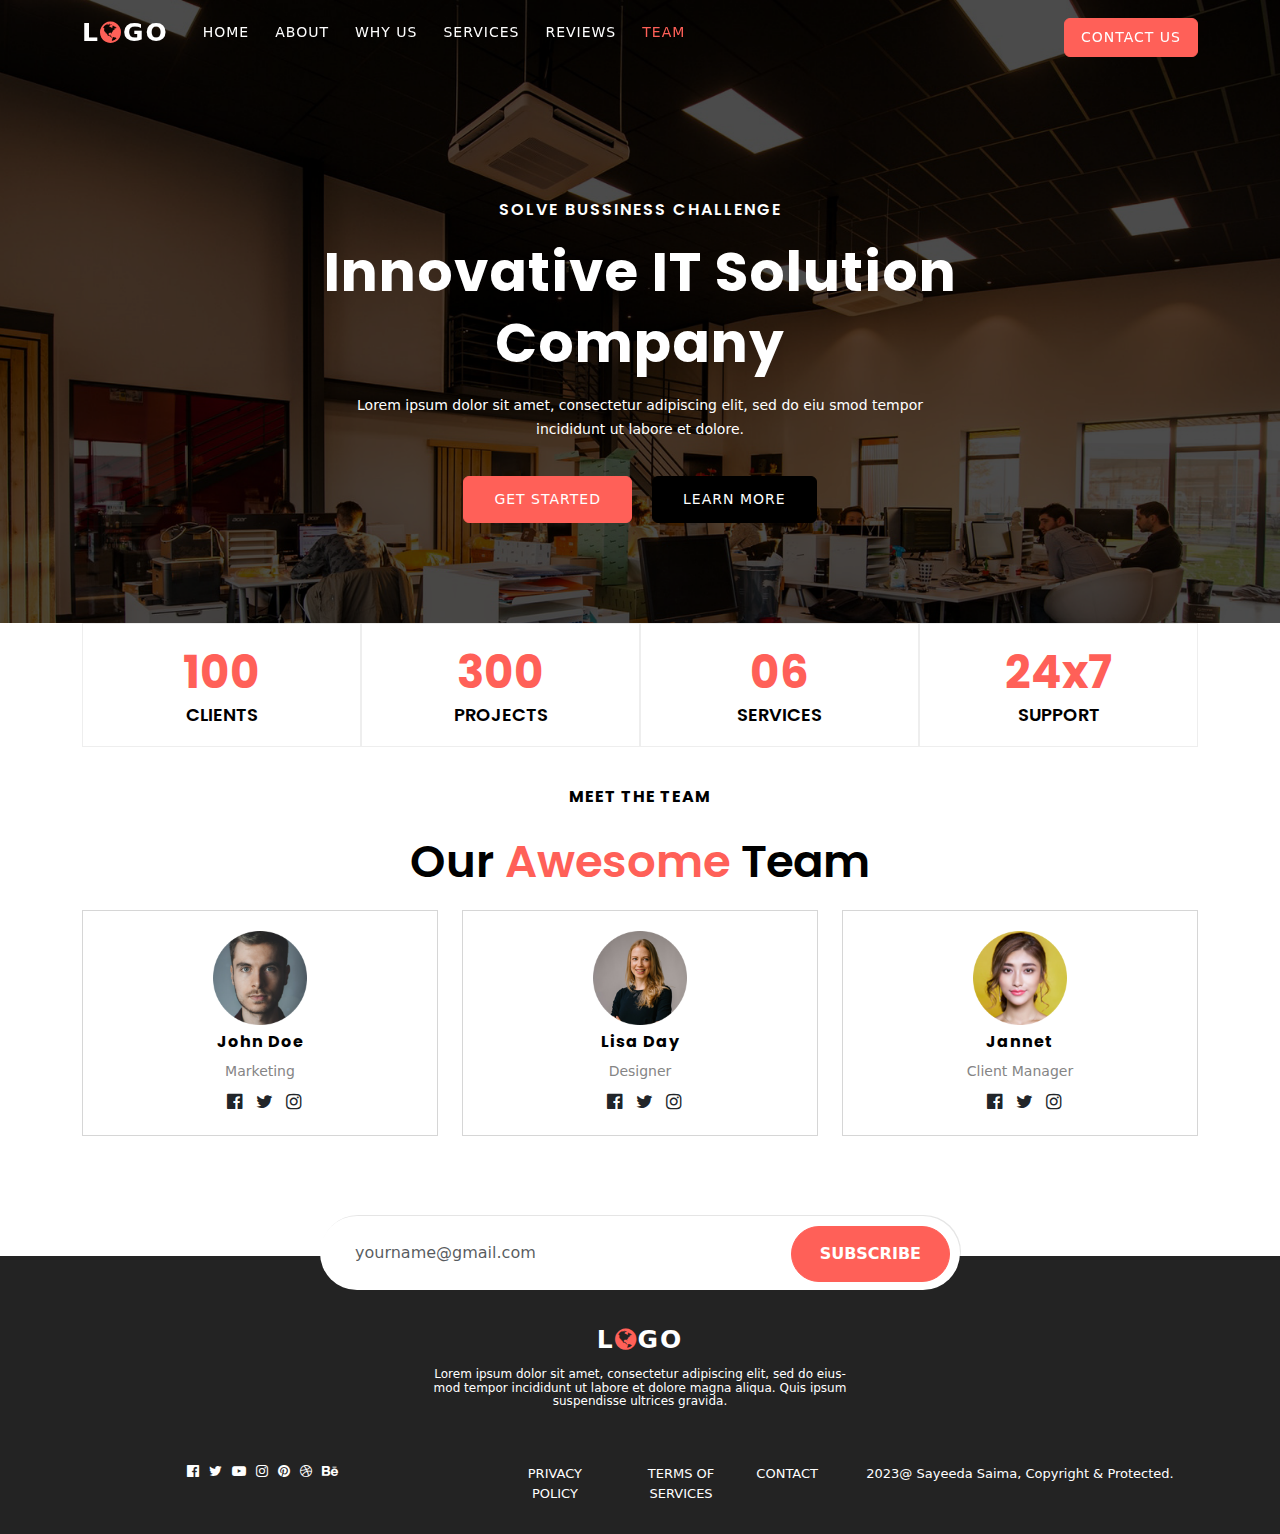
<file: team.html>
<!DOCTYPE html>
<html lang="en">
<head>
	<meta charset="UTF-8">
	<meta name="viewport" content="width=device-width, initial-scale=1.0">
	<title>Innovative IT | Home</title>
	<link rel="icon" type="image" href="images/logo.jpeg">
	<!-- style.css linking here -->
	<link rel="stylesheet" href="css/style.css">
	<!--bootstrap.min.css linking here-->
	<link href="https://cdn.jsdelivr.net/npm/bootstrap@5.3.0/dist/css/bootstrap.min.css" rel="stylesheet">
	<!--font-awesome.css linking here-->
	<link rel="stylesheet" href="https://cdnjs.cloudflare.com/ajax/libs/font-awesome/4.7.0/css/font-awesome.css">
	<!-- google fonts linking here -->
	<link href="https://fonts.googleapis.com/css2?family=Poppins:wght@100;200;300;400;500;600;700;800;900&display=swap" rel="stylesheet">
</head>
<body>
    <header class="header">
    	<nav class="navbar fixed-top navbar-expand-lg">
  <div class="container">
    <a class="navbar-brand" href="#">L<i class="fa fa-globe" aria-hidden="true"></i>GO</a>
    <button class="navbar-toggler" type="button" data-bs-toggle="collapse" data-bs-target="#navbarSupportedContent" aria-controls="navbarSupportedContent" aria-expanded="false" aria-label="Toggle navigation">
      <span class="navbar-toggler-icon"></span>
    </button>
    <div class="collapse navbar-collapse" id="navbarSupportedContent">
      <ul class="navbar-nav me-auto mb-2 mb-lg-0">
        <li class="nav-item">
          <a class="nav-link" aria-current="page" href="index.html">HOME</a>
        </li>
        <li class="nav-item">
          <a class="nav-link" href="about.html">ABOUT</a>
        </li>
        <li class="nav-item">
          <a class="nav-link" href="why.html">WHY US</a>
        </li>
        <li class="nav-item">
          <a class="nav-link" href="service.html">SERVICES</a>
        </li>
        <li class="nav-item">
          <a class="nav-link" href="testimonial.html">REVIEWS</a>
        </li>
        <li class="nav-item">
          <a class="nav-link active" href="team.html">TEAM</a>
        </li>
      </ul>
        <a href="contact.html" class="d-flex btn btn-primary">CONTACT US</a>
    </div>
  </div>
</nav>
    	<div class="banner">
    		<h6>SOLVE BUSSINESS CHALLENGE</h6>
    		<h1>Innovative IT Solution<br>Company</h1>
    		<p>Lorem ipsum dolor sit amet, consectetur adipiscing elit, sed do eiu smod tempor<br>incididunt ut labore et dolore.</p>
    		<button type="button" class="btn btn-primary bg">GET STARTED</button>
            <button type="button" class="btn btn-primary bg1">LEARN MORE</button>
    	</div>
    </header>

    <section class="number">
    	<div class="container">
    		<div class="row">
    		<div class="col-lg-12">
    			<div class="nmb">
    				<div class="nm">
    					<h1>100</h1>
    					<h6>CLIENTS</h6>
    				</div>
    				<div class="nm">
    					<h1>300</h1>
    					<h6>PROJECTS</h6>
    				</div>
    				<div class="nm">
    					<h1>06</h1>
    					<h6>SERVICES</h6>
    				</div>
    				<div class="nm">
    					<h1>24x7</h1>
    					<h6>SUPPORT</h6>
    				</div>
    			</div>
    		</div>
    	</div>
    	</div>
    </section>

    <section class="meet">
    	<div class="container">
    		<div class="row">
    			<div class="col-lg-12">
    				<h6>MEET THE TEAM</h6>
    				<h1>Our <span>Awesome</span> Team</h1>
    			</div>
    		</div>
    		<div class="row">
    			<div class="col-lg-4">
    				<div class="team">
    					<div class="timg">
    						<img src="images/t1.png" alt="">
    					</div>
    					<h6 class="tm">John Doe</h6>
    					<p>Marketing</p>
    					<div class="icons">
    						<i class="fa fa-facebook-official"></i>
    						<i class="fa fa-twitter"></i>
    						<i class="fa fa-instagram"></i>
    					</div>
    				</div>
    			</div>
    			<div class="col-lg-4">
    				<div class="team">
    					<div class="timg">
    						<img src="images/t2.png" alt="">
    					</div>
    					<h6 class="tm">Lisa Day</h6>
    					<p>Designer</p>
    					<div class="icons">
    						<i class="fa fa-facebook-official"></i>
    						<i class="fa fa-twitter"></i>
    						<i class="fa fa-instagram"></i>
    					</div>
    				</div>
    			</div>
    			<div class="col-lg-4">
    				<div class="team">
    					<div class="timg">
    						<img src="images/t3.png" alt="">
    					</div>
    					<h6 class="tm">Jannet</h6>
    					<p>Client Manager</p>
    					<div class="icons">
    						<i class="fa fa-facebook-official"></i>
    						<i class="fa fa-twitter"></i>
    						<i class="fa fa-instagram"></i>
    					</div>
    				</div>
    			</div>
    		</div>
    	</div>
    	<div class="row">
    			<div class="col-lg-12">
    				<div class="subscribe w-50 mw-100 mx-auto">
    					<form action="">
							  <input type="email" class="form-control user-email" placeholder="yourname@gmail.com" aria-label="your email" aria-describedby="submit-form">
							  <button class="btn btn-primary" type="submit" id="submit-form">SUBSCRIBE</button>
    					</form>
    				</div>
    			</div>
    			
    		</div>
    </section>

    <footer class="footer">
    	<div class="container">
    		<div class="row">
				<div class="col-lg-12">
					<div class="lgo">
						<a class="navbar-brand" href="#">L<i class="fa fa-globe" aria-hidden="true"></i>GO</a>
					</div>
				</div>
    		</div>
    		<div class="row">
    			<div class="col-lg-12">
    				<div class="fp">
    					<p>Lorem ipsum dolor sit amet, consectetur adipiscing elit, sed do eius- <br>mod tempor incididunt ut labore et dolore magna aliqua. Quis ipsum <br> suspendisse ultrices gravida. </p>
    				</div>
    			</div>
    		</div>
    		<div class="row">
    			<div class="col-lg-4">
    				<div class="ficons">
    					<i class="fa fa-facebook-official"></i>
    					<i class="fa fa-twitter"></i>
    					<i class="fa fa-youtube-play"></i>
    					<i class="fa fa-instagram"></i>
    					<i class="fa fa-pinterest"></i>
    					<i class="fa fa-dribbble"></i>
    					<i class="fa fa-behance"></i>
    				</div>
    			</div>
    			<div class="col-lg-4">
    				<ul class="list">
    					<li>PRIVACY POLICY</li>
    					<li>TERMS OF SERVICES</li>
    					<li>CONTACT</li>
    				</ul>
    			</div>
    			<div class="col-lg-4">
    				<div class="copyright">
    					<p>2023@ Sayeeda Saima, Copyright & Protected.</p>
    				</div>
    			</div>
    		</div>
    	</div>
    </footer>
	 <!--bootstrap.bundle.min.js linking here-->
  <script src="https://cdn.jsdelivr.net/npm/bootstrap@5.3.0/dist/js/bootstrap.bundle.min.js"></script>
</body>
</html>
</file>
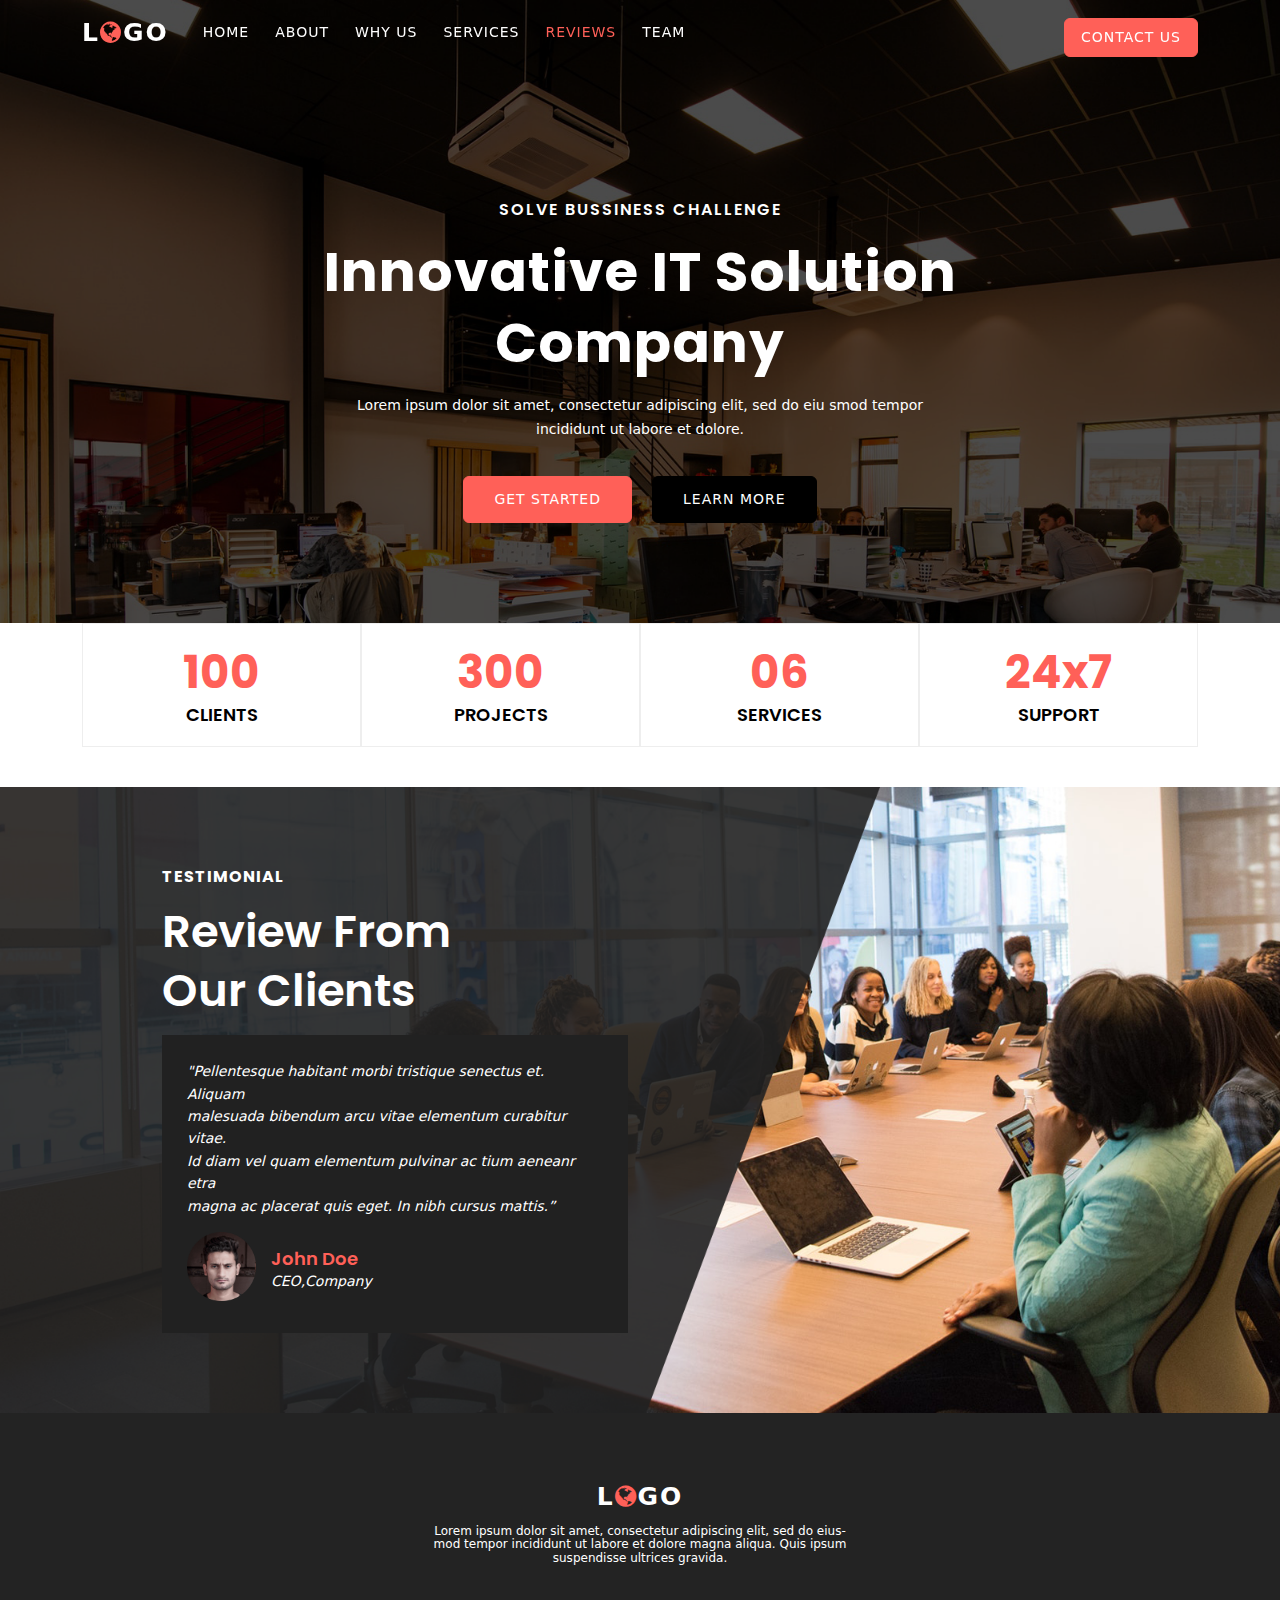
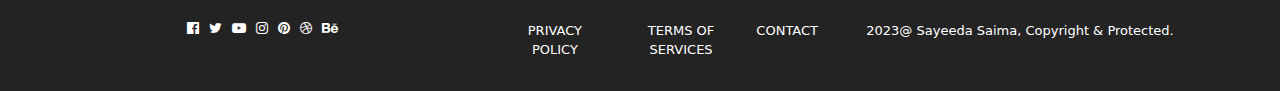
<file: testimonial.html>
<!DOCTYPE html>
<html lang="en">
<head>
	<meta charset="UTF-8">
	<meta name="viewport" content="width=device-width, initial-scale=1.0">
	<title>Innovative IT | Home</title>
	<link rel="icon" type="image" href="images/logo.jpeg">
	<!-- style.css linking here -->
	<link rel="stylesheet" href="css/style.css">
	<!--bootstrap.min.css linking here-->
	<link href="https://cdn.jsdelivr.net/npm/bootstrap@5.3.0/dist/css/bootstrap.min.css" rel="stylesheet">
	<!--font-awesome.css linking here-->
	<link rel="stylesheet" href="https://cdnjs.cloudflare.com/ajax/libs/font-awesome/4.7.0/css/font-awesome.css">
	<!-- google fonts linking here -->
	<link href="https://fonts.googleapis.com/css2?family=Poppins:wght@100;200;300;400;500;600;700;800;900&display=swap" rel="stylesheet">
</head>
<body>
    <header class="header">
    	<nav class="navbar fixed-top navbar-expand-lg">
  <div class="container">
    <a class="navbar-brand" href="#">L<i class="fa fa-globe" aria-hidden="true"></i>GO</a>
    <button class="navbar-toggler" type="button" data-bs-toggle="collapse" data-bs-target="#navbarSupportedContent" aria-controls="navbarSupportedContent" aria-expanded="false" aria-label="Toggle navigation">
      <span class="navbar-toggler-icon"></span>
    </button>
    <div class="collapse navbar-collapse" id="navbarSupportedContent">
      <ul class="navbar-nav me-auto mb-2 mb-lg-0">
        <li class="nav-item">
          <a class="nav-link " aria-current="page" href="index.html">HOME</a>
        </li>
        <li class="nav-item">
          <a class="nav-link" href="about.html">ABOUT</a>
        </li>
        <li class="nav-item">
          <a class="nav-link" href="why.html">WHY US</a>
        </li>
        <li class="nav-item">
          <a class="nav-link" href="service.html">SERVICES</a>
        </li>
        <li class="nav-item">
          <a class="nav-link active" href="testimonial.html">REVIEWS</a>
        </li>
        <li class="nav-item">
          <a class="nav-link" href="team.html">TEAM</a>
        </li>
      </ul>
        <a href="contact.html" class="d-flex btn btn-primary">CONTACT US</a>
    </div>
  </div>
</nav>
    	<div class="banner">
    		<h6>SOLVE BUSSINESS CHALLENGE</h6>
    		<h1>Innovative IT Solution<br>Company</h1>
    		<p>Lorem ipsum dolor sit amet, consectetur adipiscing elit, sed do eiu smod tempor<br>incididunt ut labore et dolore.</p>
    		<button type="button" class="btn btn-primary bg">GET STARTED</button>
            <button type="button" class="btn btn-primary bg1">LEARN MORE</button>
    	</div>
    </header>

    <section class="number">
    	<div class="container">
    		<div class="row">
    		<div class="col-lg-12">
    			<div class="nmb">
    				<div class="nm">
    					<h1>100</h1>
    					<h6>CLIENTS</h6>
    				</div>
    				<div class="nm">
    					<h1>300</h1>
    					<h6>PROJECTS</h6>
    				</div>
    				<div class="nm">
    					<h1>06</h1>
    					<h6>SERVICES</h6>
    				</div>
    				<div class="nm">
    					<h1>24x7</h1>
    					<h6>SUPPORT</h6>
    				</div>
    			</div>
    		</div>
    	</div>
    	</div>
    </section>

    <section class="testimonial">
    	<div class="container">
    		<div class="row">
    			<div class="col-lg-6">
    				<div class="tt">
    					<h6 class="ts">TESTIMONIAL</h6>
	    				<h1>Review From <br> Our Clients</h1>
	    				<div class="client">
	    					<p>"Pellentesque habitant morbi tristique senectus et. Aliquam<br>malesuada bibendum arcu vitae elementum curabitur vitae.<br>Id diam vel quam elementum pulvinar ac tium aeneanr etra<br>magna ac placerat quis eget. In nibh cursus mattis.”</p>
	    					<div class="row">
	    						<div class="col-lg-3">
	    							<img src="images/cl1.png" alt="">
	    						</div>
	    						<div class="col-lg-9">
	    							<div class="ct2">
	    							<h6 class="ct1">John Doe</h6>
	    							<p>CEO,Company</p>
	    							</div>
	    						</div>
    				</div>
    					</div>
    				</div>
    			</div>
    		</div>
    	</div>
    </section>


    <footer class="footer">
    	<div class="container">
    		<div class="row">
				<div class="col-lg-12">
					<div class="lgo">
						<a class="navbar-brand" href="#">L<i class="fa fa-globe" aria-hidden="true"></i>GO</a>
					</div>
				</div>
    		</div>
    		<div class="row">
    			<div class="col-lg-12">
    				<div class="fp">
    					<p>Lorem ipsum dolor sit amet, consectetur adipiscing elit, sed do eius- <br>mod tempor incididunt ut labore et dolore magna aliqua. Quis ipsum <br> suspendisse ultrices gravida. </p>
    				</div>
    			</div>
    		</div>
    		<div class="row">
    			<div class="col-lg-4">
    				<div class="ficons">
    					<i class="fa fa-facebook-official"></i>
    					<i class="fa fa-twitter"></i>
    					<i class="fa fa-youtube-play"></i>
    					<i class="fa fa-instagram"></i>
    					<i class="fa fa-pinterest"></i>
    					<i class="fa fa-dribbble"></i>
    					<i class="fa fa-behance"></i>
    				</div>
    			</div>
    			<div class="col-lg-4">
    				<ul class="list">
    					<li>PRIVACY POLICY</li>
    					<li>TERMS OF SERVICES</li>
    					<li>CONTACT</li>
    				</ul>
    			</div>
    			<div class="col-lg-4">
    				<div class="copyright">
    					<p>2023@ Sayeeda Saima, Copyright & Protected.</p>
    				</div>
    			</div>
    		</div>
    	</div>
    </footer>
	 <!--bootstrap.bundle.min.js linking here-->
  <script src="https://cdn.jsdelivr.net/npm/bootstrap@5.3.0/dist/js/bootstrap.bundle.min.js"></script>
</body>
</html>
</file>
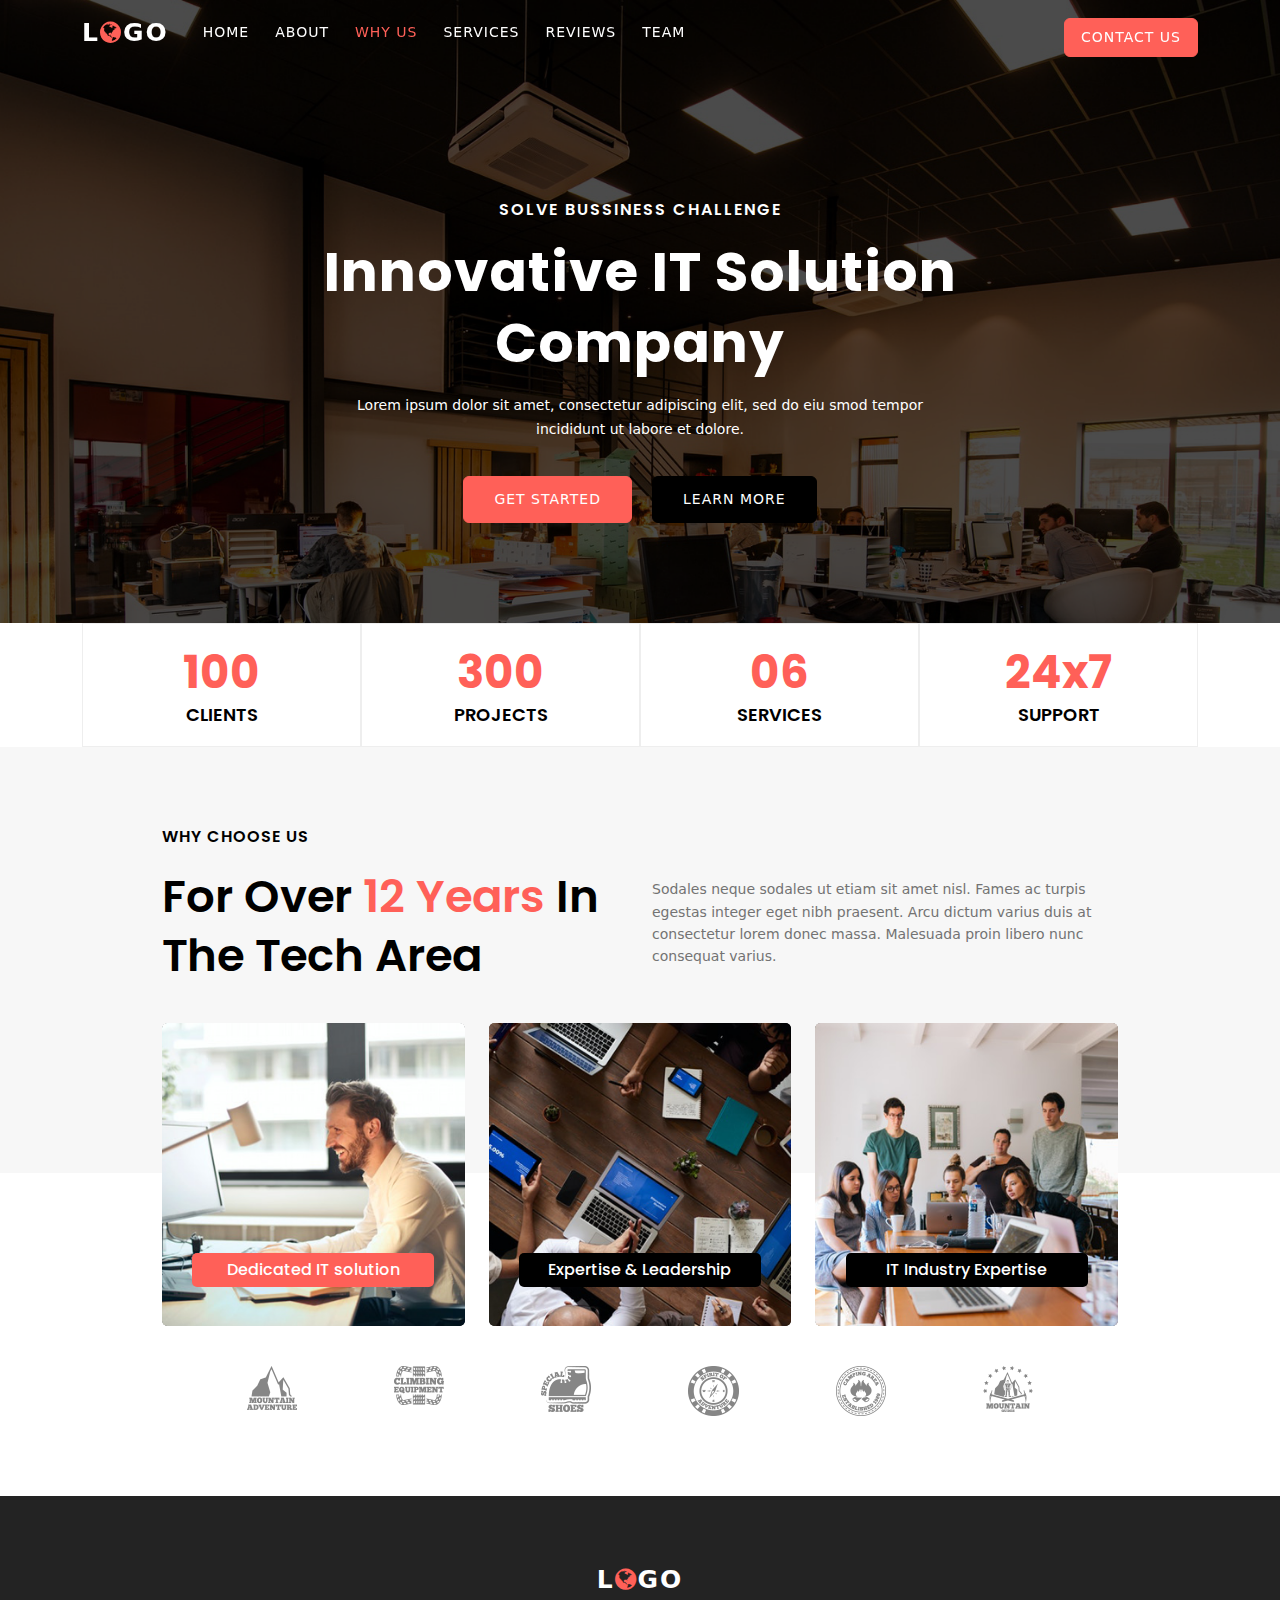
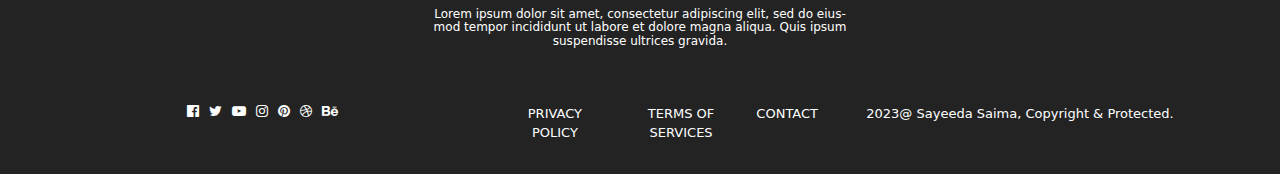
<file: why.html>
<!DOCTYPE html>
<html lang="en">
<head>
	<meta charset="UTF-8">
	<meta name="viewport" content="width=device-width, initial-scale=1.0">
	<title>Innovative IT | Home</title>
	<link rel="icon" type="image" href="images/logo.jpeg">
	<!-- style.css linking here -->
	<link rel="stylesheet" href="css/style.css">
	<!--bootstrap.min.css linking here-->
	<link href="https://cdn.jsdelivr.net/npm/bootstrap@5.3.0/dist/css/bootstrap.min.css" rel="stylesheet">
	<!--font-awesome.css linking here-->
	<link rel="stylesheet" href="https://cdnjs.cloudflare.com/ajax/libs/font-awesome/4.7.0/css/font-awesome.css">
	<!-- google fonts linking here -->
	<link href="https://fonts.googleapis.com/css2?family=Poppins:wght@100;200;300;400;500;600;700;800;900&display=swap" rel="stylesheet">
</head>
<body>
    <header class="header">
    	<nav class="navbar fixed-top navbar-expand-lg">
  <div class="container">
    <a class="navbar-brand" href="#">L<i class="fa fa-globe" aria-hidden="true"></i>GO</a>
    <button class="navbar-toggler" type="button" data-bs-toggle="collapse" data-bs-target="#navbarSupportedContent" aria-controls="navbarSupportedContent" aria-expanded="false" aria-label="Toggle navigation">
      <span class="navbar-toggler-icon"></span>
    </button>
    <div class="collapse navbar-collapse" id="navbarSupportedContent">
      <ul class="navbar-nav me-auto mb-2 mb-lg-0">
        <li class="nav-item">
          <a class="nav-link" aria-current="page" href="index.html">HOME</a>
        </li>
        <li class="nav-item">
          <a class="nav-link" href="about.html">ABOUT</a>
        </li>
        <li class="nav-item">
          <a class="nav-link active" href="why.html">WHY US</a>
        </li>
        <li class="nav-item">
          <a class="nav-link" href="service.html">SERVICES</a>
        </li>
        <li class="nav-item">
          <a class="nav-link" href="testimonial.html">REVIEWS</a>
        </li>
        <li class="nav-item">
          <a class="nav-link" href="team.html">TEAM</a>
        </li>
      </ul>
        <a href="contact.html" class="d-flex btn btn-primary">CONTACT US</a>
    </div>
  </div>
</nav>
    	<div class="banner">
    		<h6>SOLVE BUSSINESS CHALLENGE</h6>
    		<h1>Innovative IT Solution<br>Company</h1>
    		<p>Lorem ipsum dolor sit amet, consectetur adipiscing elit, sed do eiu smod tempor<br>incididunt ut labore et dolore.</p>
    		<button type="button" class="btn btn-primary bg">GET STARTED</button>
            <button type="button" class="btn btn-primary bg1">LEARN MORE</button>
    	</div>
    </header>

    <section class="number">
    	<div class="container">
    		<div class="row">
    		<div class="col-lg-12">
    			<div class="nmb">
    				<div class="nm">
    					<h1>100</h1>
    					<h6>CLIENTS</h6>
    				</div>
    				<div class="nm">
    					<h1>300</h1>
    					<h6>PROJECTS</h6>
    				</div>
    				<div class="nm">
    					<h1>06</h1>
    					<h6>SERVICES</h6>
    				</div>
    				<div class="nm">
    					<h1>24x7</h1>
    					<h6>SUPPORT</h6>
    				</div>
    			</div>
    		</div>
    	</div>
    	</div>
    </section>

    <section class="why-choose-us">
    	<div class="container">
    		<div class="row">
    			<div class="col-lg-12">
    				<h6>WHY CHOOSE US</h6>
    			</div>
    		</div>
    		<div class="row">
    			<div class="col-lg-6">
    				<h1>For Over <span>12 Years</span> In<br>The Tech Area</h1>
    			</div>
    			<div class="col-lg-6">
    				<p>Sodales neque sodales ut etiam sit amet nisl. Fames ac turpis<br>egestas integer eget nibh praesent. Arcu dictum varius duis at<br>consectetur lorem donec massa. Malesuada proin libero nunc<br>consequat varius.</p>
    			</div>
    		</div>
    	</div>
    </section>

    <section class="expertise">
    	<div class="container">
    		<div class="row">
    			<div class="col-lg-4">
    				<div class="card text-bg-dark">
						<img src="images/f1.png" class="card-img" alt="...">
						<div class="card-img-overlay">
							<h5 class="card-title bg">Dedicated IT solution</h5>
						</div>
					</div>
    			</div>
    			<div class="col-lg-4">
    				<div class="card text-bg-dark">
						<img src="images/f2.png" class="card-img" alt="...">
						<div class="card-img-overlay">
							<h5 class="card-title">Expertise & Leadership</h5>
						</div>
					</div>
    				
    			</div>
    			<div class="col-lg-4">
    				<div class="card text-bg-dark">
						<img src="images/f3.png" class="card-img" alt="...">
						<div class="card-img-overlay">
							<h5 class="card-title">IT Industry Expertise</h5>
						</div>
					</div>
    				
    			</div>
    		</div>
    		<div class="row">
    			<div class="log">
    				<div class="l"><img src="images/L1.png" alt=""></div>
    				<div class="l"><img src="images/L2.png" alt=""></div>
    				<div class="l"><img src="images/L3png.png" alt=""></div>
    				<div class="l"><img src="images/L4.png" alt=""></div>
    				<div class="l"><img src="images/L5.png" alt=""></div>
    				<div class="l"><img src="images/L6.png" alt=""></div>
    			</div>
    		</div>
    	</div>
    </section>

    <footer class="footer">
    	<div class="container">
    		<div class="row">
				<div class="col-lg-12">
					<div class="lgo">
						<a class="navbar-brand" href="#">L<i class="fa fa-globe" aria-hidden="true"></i>GO</a>
					</div>
				</div>
    		</div>
    		<div class="row">
    			<div class="col-lg-12">
    				<div class="fp">
    					<p>Lorem ipsum dolor sit amet, consectetur adipiscing elit, sed do eius- <br>mod tempor incididunt ut labore et dolore magna aliqua. Quis ipsum <br> suspendisse ultrices gravida. </p>
    				</div>
    			</div>
    		</div>
    		<div class="row">
    			<div class="col-lg-4">
    				<div class="ficons">
    					<i class="fa fa-facebook-official"></i>
    					<i class="fa fa-twitter"></i>
    					<i class="fa fa-youtube-play"></i>
    					<i class="fa fa-instagram"></i>
    					<i class="fa fa-pinterest"></i>
    					<i class="fa fa-dribbble"></i>
    					<i class="fa fa-behance"></i>
    				</div>
    			</div>
    			<div class="col-lg-4">
    				<ul class="list">
    					<li>PRIVACY POLICY</li>
    					<li>TERMS OF SERVICES</li>
    					<li>CONTACT</li>
    				</ul>
    			</div>
    			<div class="col-lg-4">
    				<div class="copyright">
    					<p>2023@ Sayeeda Saima, Copyright & Protected.</p>
    				</div>
    			</div>
    		</div>
    	</div>
    </footer>
	 <!--bootstrap.bundle.min.js linking here-->
  <script src="https://cdn.jsdelivr.net/npm/bootstrap@5.3.0/dist/js/bootstrap.bundle.min.js"></script>
</body>
</html>
</file>
<file: css/style.css>
*{
	padding: 0;
	margin: 0;
}
body{
	font-family: 'Poppins', sans-serif;
    font-size: 14px;
    line-height: 1.7em;
}
h1, h2, h3, h4, h5, h6{
	font-family: 'Poppins', sans-serif;
}
a{
	text-decoration: none;
}
a:hover{
	text-decoration: none;
}
.header{
	width: 100%;
	background: url("../images/Header.png") center top no-repeat;
	background-size: cover;
}
.header .navbar-brand{
	font-size: 25px;
	font-weight: 700;
	color: #fff;
	letter-spacing: 2px;
}
.header .navbar-brand .fa{
    color: #ff6058;
}
.header .navbar-nav .nav-item .nav-link{
	width: 100%;
	font-size: 14px;
	font-weight: 500;
	color: #fff;
	letter-spacing: 1px;
	margin-left: 10px;
}
.header .navbar-nav .nav-item .active{
	color: #ff6058;
}
.header .btn-primary{
	text-decoration: none;
	padding: 8px 16px;
	font-size: 14px;
	font-weight: 500;
	letter-spacing: 1px;
	background-color: #ff6058;
	border: 1px solid #ff6058;
	color: #fff;
	margin-top: 10px;
	transition: 0.5s;
}
.header .btn-primary:hover{
    background-color: #fff;
	border: 1px solid #ff6058;
	color: #ff6058;
}
.header .btn-primary:focus{
    background-color: #fff;
	border: 1px solid #ff6058;
	color: #ff6058;
}
.banner{
	width: 100%;
	padding: 200px 0px 100px 0px;
	text-align: center;
}
.banner h6{
    font-size: 16px;
    font-weight: 600;
    line-height: 1.3em;
    letter-spacing: 2px;
    color: #fff;
    margin-bottom: 15px;
}
.banner h1{
    font-size: 55px;
    font-weight: 700;
    line-height: 1.3em;
    letter-spacing: 1px;
    color: #fff;
    margin-bottom: 15px;
}
.banner p{
    font-size: 14px;
    font-weight: 400;
    line-height: 1.7em;
    letter-spacing: 0px;
    color: #fff;
    margin-bottom: 25px;
}
.banner .btn-primary{
	padding: 12px 30px;
	font-size: 14px;
	font-weight: 500;
	letter-spacing: 1px;
	color: #fff;
	transition: 0.5s;
}
.banner .bg1{
	color: #fff;
	background-color: #000;
	border: 1px solid #000;
	margin-left: 15px;
}
.banner .bg1:hover{
	color: #000;
	background-color: #fff;
	border: 1px solid #000;
}
.banner .bg1:focus{
	color: #000;
	background-color: #fff;
	border: 1px solid #000;
}
.number{
	width: 100%;
	text-align: center;
}
.nmb{
	display: flex;
}
.nmb .nm{
	padding: 20px;
	flex-basis: 25%;
}
.number .nm{
	border: 1px solid #eee;
}
.number .nm h1{
	font-size: 45px;
    font-weight: 700;
    line-height: 1.3em;
    color: #ff6058;
    margin: 0;
}
.number .nm h6{
	font-size: 18px;
    font-weight: 600;
    line-height: 1.3em;
    color: #000;
    margin: 0;
}
.about{
	width: 100%;
	padding: 120px 120px 40px 120px;
}
.about .left-t .left{
   margin-bottom: 30px;
}
.about .ijh{
	display: flex;
}
.about .ijh img{
	width: 200px;
	height: 200px;
	margin-bottom: 30px;
}
.about .ijh .left{
	margin-top: 30px;
}
.about .right-t h6{
    font-size: 14px;
    font-weight: 600;
    line-height: 1.3em;
    color: #000;
    letter-spacing: 2px;
    margin-bottom: 20px;
}
.about .right-t h1{
    font-size: 45px;
    font-weight: 600;
    line-height: 1.3em;
    color: #000;
    margin-bottom: 40px;
}
.about .right-t h1 span{
    color: #ff6058;

}
.about .right-t h4{
	font-size: 18px;
    font-weight: 700;
    line-height: 1.5em;
    color: #000;
}
.about .right-t h4 .fa{
   font-size: 25px;
   margin-right: 15px;
   color: #73a4aa;
}
.about .right-t p{
    font-size: 14px;
    font-weight: 400;
    line-height: 1.6em;
    color: #737373;
    margin-top: 15px;
    margin-left: 44px;
    margin-bottom: 30px;

}
.about .right-t .btn-primary{
	padding: 15px 38px;
	font-size: 14px;
	font-weight: 500;
	background-color: #ff6058;
	border: 1px solid #ff6058;
	color: #fff;
	margin-top: 10px;
	transition: 0.5s;
}
.about .right-t .btn-primary:hover{
    background-color: #fff;
	border: 1px solid #ff6058;
	color: #ff6058;
}
.about .right-t .btn-primary:focus{
    background-color: #fff;
	border: 1px solid #ff6058;
	color: #ff6058;
}
.why-choose-us{
	width: 100%;
	background: url("../images/BG.png") center top no-repeat;
	background-size: cover;
	padding: 80px 150px 180px 150px;
}
.why-choose-us h6{
	font-size: 16px;
    font-weight: 600;
    line-height: 1.3em;
    letter-spacing: 1px;
    color: #000;
    margin-bottom: 20px;
}
.why-choose-us h1{
	font-size: 45px;
    font-weight: 600;
    line-height: 1.3em;
    color: #000;
}
.why-choose-us h1 span{
    color: #ff6058;

}
.why-choose-us p{
	font-size: 14px;
    font-weight: 400;
    line-height: 1.6em;
    color: #737373;
    margin-top: 10px;
}
.expertise{
	width: 100%;
	padding: 0px 150px 40px 150px;
}
.expertise .card{
	width: 100%;
	margin-top: -150px;
    border: none;
} 
.expertise .card .card-title{
	width: 80%;
	position: absolute;
	bottom: 10%;
	left: 10%;
	font-size: 16px;
	font-weight: 500;
	line-height: 1.3em;
	padding:7px 10px;
	color: #fff;
	text-align: center;
	background: #000;
	border-radius: 5px;
}
.expertise .card .bg{
	background: #ff6058;
}
.expertise .log{
	width: 100%;
	padding: 40px 0;
	display: flex;
	justify-content: space-evenly;
}
.services{
	width: 100%;
	padding: 40px 150px 50px 150px;
}
.services h6{
	font-size: 16px;
    font-weight: 600;
    line-height: 1.3em;
    text-transform: uppercase;
    letter-spacing: 1px;
    color: #000;
    margin-bottom: 20px;
}
.services h1{
    font-size: 45px;
    font-weight: 600;
    line-height: 1.3em;
    color: #000;
}
.services h1 span{
    color: #ff6058;
}
.services .btn-primary{
	padding: 15px 38px;
	font-size: 14px;
	font-weight: 500;
	background-color: #ff6058;
	border: 1px solid #ff6058;
	color: #fff;
	margin-top: 30px;
	transition: 0.5s;
}
.services .serv{
	width: 100%;
	margin-top: 40px;
	padding:20px;
	background: #eee;
	text-align: center;
}
.services .serv .ic{
	width: 20%;
    background:#ff6058 ;
	color: #fff;
	padding: 15px;
	border-radius: 100%;
	margin-left: 100px;
	margin-bottom: 30px;
}
.services .serv .ic img{
	width: 20px;
	height: 30px;
	text-align: center;
}
.services .serv h6{
	font-size: 16px;
    font-weight: 700;
    line-height: 1.3em;
    text-transform: uppercase;
    letter-spacing: 1px;
    color: #000;
    margin: 0;
}
.services .serv p{
	font-size: 14px;
    font-weight: 400;
    line-height: 1.6em;
    color: #737373;
}
.testimonial{
	width: 100%;
	margin-top: 40px;
	background: url("../images/T.png") center top no-repeat;
	background-size: cover;
}
.testimonial .tt{
	width: 100%;
	padding: 80px 0px 80px 80px;
}
.testimonial .tt .ts{
	font-size: 16px;
    font-weight: 700;
    line-height: 1.3em;
    text-transform: uppercase;
    letter-spacing: 1px;
    color: #fff;
    margin-bottom: 15px;
}
.testimonial .tt h1{
	font-size: 45px;
    font-weight: 600;
    line-height: 1.3em;
    color: #fff;
    margin-bottom: 15px;
}
.testimonial .tt .client{
	width: 100%;
	padding: 25px;
	background: #212121;
	color: #fff;
}
.testimonial .tt .client p{
	font-style: italic;
	font-size: 14px;
    font-weight: 400;
    line-height: 1.6em;
    margin-bottom: 15px;
}
.testimonial .tt .client img{
	width: 80%;
}
.testimonial .tt .client .ct2{
	margin-top: 15px;
	margin-left: -26px;
}
.testimonial .tt .client .ct2 .ct1{
	color: #ff6058;
	font-size: 18px;
	font-weight: 600;
	line-height: 1.3em;
	margin: 0;
}
.meet{
	width: 100%;
	padding: 40px 0;
	text-align: center;
}
.meet h6{
    font-size: 16px;
    font-weight: 700;
    line-height: 1.3em;
    text-transform: uppercase;
    letter-spacing: 1px;
    color: #000;
    margin-bottom: 25px;
}
.meet h1{
	font-size: 45px;
    font-weight: 600;
    line-height: 1.3em;
    color: #000;
    margin-bottom: 18px;
}
.meet h1 span{
	color: #ff6058;
}
.meet .team{
	width: 100%;
	padding: 20px;
	border: 1px solid #d6d6d6;
}
.meet .team .timg{
	width: 100%;
	margin-bottom: 7px;
}
.meet .team .timg img{
	width: 30%;
}
.meet .team .tm{
	font-size: 16px;
    font-weight: 700;
    line-height: 1.3em;
    text-transform: capitalize;
    letter-spacing: 1px;
    margin-bottom: 7px;
}
.meet .team p{
	font-size: 14px;
    font-weight: 400;
    line-height: 1.6em;
    margin-bottom: 9px;
    color: #858585;
}
.meet .team .icons .fa{
	font-size: 18px;
	margin-left: 8px;
	transition: 0.5s;
}
.meet .team .icons .fa:hover{
	color: #ff6058;
}
.meet .subscribe{
	width: 100%;
	margin-top: 80px;
	position: relative;
}
.meet .subscribe .user-email{
   width: 100%;
   position: absolute;
   top: 0;
   left: 0;
   padding: 25px 35px;
   border-radius: 50px;
   color: #000;
   box-shadow: 1px -1px rgba(0, 0, 0, 0.1);
   border: none;
}
.meet .subscribe .btn{
	position: absolute;
    top: 0;
    right: 0;
	border-radius:50px;
	margin: 10px;
	text-transform: uppercase;
	font-weight: 600;
	padding: 15px 28px;
	color: #fff;
	background-color: #ff6058;
	border: 1px solid #ff6058;
}
.footer{
	width: 100%;
	padding: 35px 0px 15px 0;
	text-align: center;
	background-color:#232323 ;
}
.footer .lgo{
	margin-top: 30px;
}
.footer .lgo .navbar-brand{
	font-size: 25px;
	font-weight: 700;
	color: #fff;
	letter-spacing: 2px;
}
.footer .lgo .navbar-brand .fa{
    color: #ff6058;
}
.footer .fp{
	width: 100%;
	color: #fff;
	font-size: 12px;
	font-weight: 400;
	line-height: 1.1em;
	margin-top: 10px;
}
.footer .ficons .fa{
	color: #fff;
	font-size: 14px;
	margin-left:5px ;
	margin-top: 40px;
	transition: .5s;
	cursor: pointer;
}
.footer .ficons .fa:hover{
	color: #ff6058;
}
.footer .list{
    color: #fff;
    display: inline-flex;
}
.footer .list li{
	font-size: 13px;
	list-style: none;
	margin-top: 40px;
	margin-left: 10px;
	transition: .5s;
}
.footer .list li:hover{
    font-size: 14px;
}
.footer .copyright{
	font-size: 13px;
	color: #fff;
	margin-top: 40px;
}

/*contact.html css strt here*/

.contact-form{
	width: 100%;
	padding: 80px 0;
}
.contact-form .title{
	width: 100%;
	text-align: center;
}
.contact-form .title h1{
	font-size: 45px;
    font-weight: 600;
    line-height: 1.3em;
    color: #000;
    margin-bottom: 18px;
}
.contact-form .title p{
	font-size: 14px;
    font-weight: 400;
    line-height: 1.6em;
    margin-bottom: 80px;
    color: #858585;
}
.contact-form .left{
	width: 100%;
	margin-top: 120px;
	margin-left: 80px;
}
.contact-form .lcn{
	width: 100%;
	display: flex;
	padding: 10px;
}
.contact-form .lcn .cicons .fa{
	width: 50%;
	font-size: 18px;
	font-weight: 400;
	line-height: 16px;
	padding: 15px;
	background-color: #000;
	color: #fff;
	border-radius: 100%;
	text-align: center;
	margin-left: 30px;
}
.contact-form .lcn h6{
	font-size: 16px;
    font-weight: 700;
    line-height: 1.3em;
    text-transform: uppercase;
    letter-spacing: 1px;
    color: #000;
    margin: 0;
}
.contact-form .lcn p{
	font-size: 14px;
    font-weight: 400;
    line-height: 1.6em;
    color: #858585;
}
.contact-form .form{
	width: 100%;
	padding: 40px;
	background-color: #000;
	text-align: center;
	border-radius: 10px;
	margin-left: -80px;
}
.contact-form .form .form-group{
	position: relative;
	display: block;
	margin-bottom: 48px;
}
.contact-form .form-group .form-control{
    border: none;
    color: #fff;
    border-bottom: 2px solid #ff6058;
    display: block;
    width: 100%;
    height: 43px;
    font-size: 16px;
    background: none;
    border-radius: 0;
}
.contact-form form .form-group span {
    font-size: 16px;
    color: #fff;
    position: absolute;
    top: 11px;
    left: 0;
    transition: 2s ease;
    cursor: pointer;
}
.contact-form form .form-group span.border{
    height: 2px;
    display: block;
    position: absolute;
    width: 100%;
    top: 41;
    transform: scaleX(0);
    transition: all .15s ease;
    background: #fff;
}
.contact-form .form-group .form-control:focus{
	border-bottom: 2px solid #f2622c;
    box-shadow: none;
}
.contact-form .form-group .form-control:focus + span, .border{
	transform: translateY(-25px) scale(0.9);
}
.contact-form .form button{
	text-decoration: none;
	padding: 10px 45px;
	font-size: 14px;
	font-weight: 500;
	letter-spacing: 1px;
	background-color: #ff6058;
	border: 1px solid #ff6058;
	color: #fff;
	margin-top: 10px;
	transition: 0.5s;
}
.contact-form .form button:hover{
	background-color: #fff;
	border: 1px solid #ff6058;
	color: #ff6058;
}
.contact-form .form button:focus{
	background-color: #fff;
	border: 1px solid #ff6058;
	color: #ff6058;
}
.contact-form .map{
	width: 100%;
	margin-top: 40px;
	margin-bottom: 0;
	padding: 30px 0px 0 0px;
}
</file>
